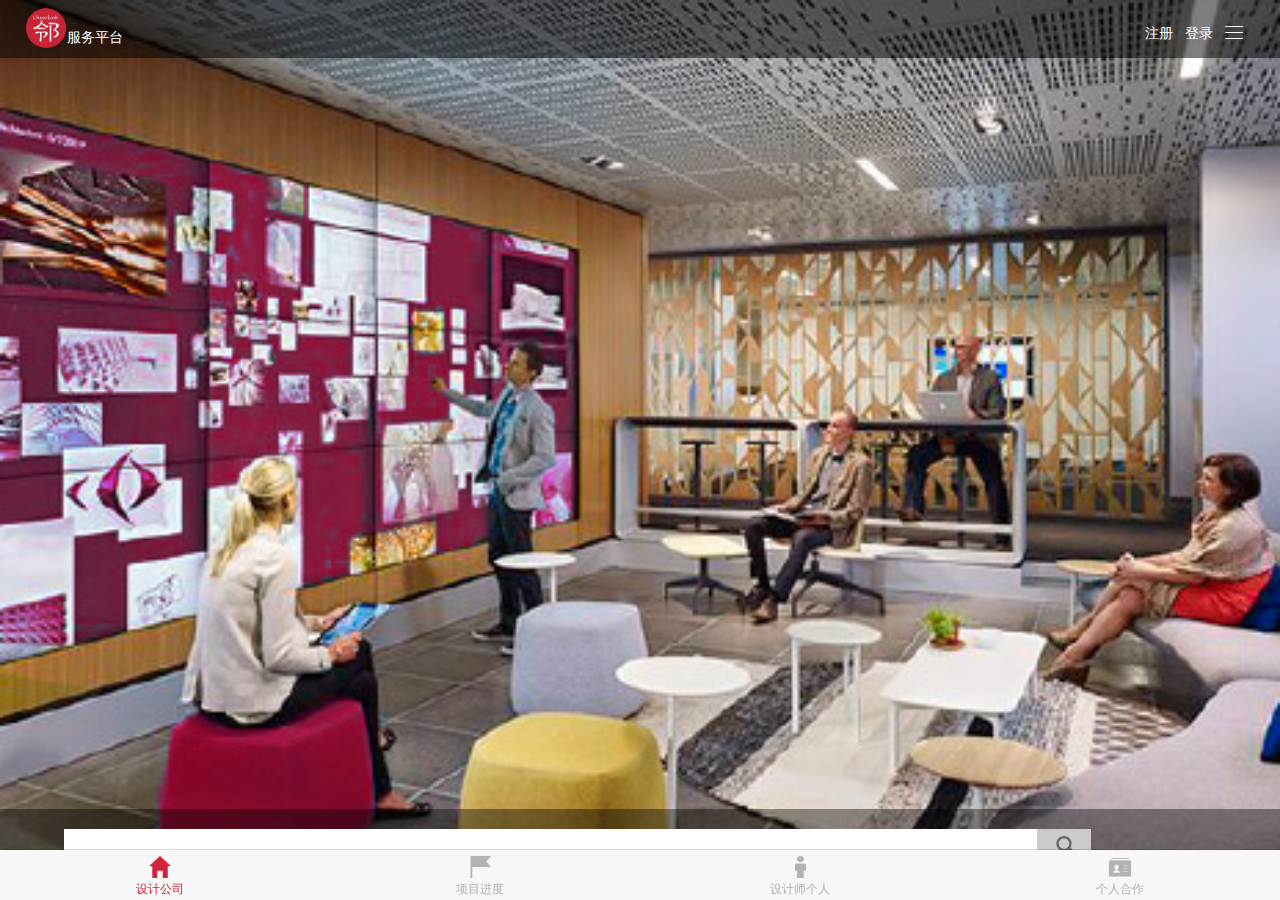
<file: index.html>
<!DOCTYPE html>
<html>
<head>
    <meta charset="utf-8">
    <meta name="viewport" content="width=device-width,minimum-scale=1.0,maximum-scale=1.0,user-scalable=no">
    <meta name="HandheldFriendly" content="true">
    <!-- 微软的老式浏览器 -->
    <meta name="MobileOptimized" content="320">
    <!-- UC强制竖屏 -->
    <meta name="screen-orientation" content="portrait">
    <!-- QQ强制竖屏 -->
    <meta name="x5-orientation" content="portrait">
    <!-- UC强制全屏 -->
    <meta name="full-screen" content="yes">
    <!-- QQ强制全屏 -->
    <meta name="x5-fullscreen" content="true">
    <!-- UC应用模式 -->
    <meta name="browsermode" content="application">
    <!-- QQ应用模式 -->
    <meta name="x5-page-mode" content="app">
    <title>Cheer-link创邻服务平台</title>
    <link href="css/mui.min.css?v=0329" rel="stylesheet"/>
	<link href="css/style.css?v=0329" rel="stylesheet"/>
</head>
<body>
<!--侧滑菜单容器-->
<div class="mui-off-canvas-backdrop"></div>
<nav class="mui-bar mui-bar-tab footnav">
	<a class="mui-tab-item mui-active" href="index.html" id="designCom">
		<span class="tab_pic tab_pic1"></span>
		<span class="mui-tab-label tabs">设计公司</span>
	</a>
	<a class="mui-tab-item" href="product.html"  id="product">
		<span class="tab_pic2 tab_pic"></span>
		<span class="mui-tab-label tabs">项目进度</span>
	</a>
	<a class="mui-tab-item" href="design.html"  id="designPer">
		<span class="tab_pic3 tab_pic"></span>
		<span class="mui-tab-label tabs">设计师个人</span>
	</a>
	<a class="mui-tab-item" href="person.html"  id="person">
		<span class="tab_pic4 tab_pic"></span>
		<span class="mui-tab-label tabs">个人合作</span>
	</a>
</nav>	
<div class="mask_logo">
		<div class="float_left">
			<img src="images/logo.png" width='40px' height='40px'/>
			<span>服务平台</span>
		</div>
		<div class="float_right">
			<a href="examine.html">注册</a>
			<a href="login.html">登录</a>
			<a id="offCanvasBtn" href="#offCanvasSide" class="mui-icon mui-action-menu mui-icon-bars"></a>
		</div>
</div>
		<div id="offCanvasWrapper" class="mui-off-canvas-wrap">
			<!--菜单部分-->
			
			<aside id="offCanvasSide" class="mui-off-canvas-right">
				<div id="offCanvasSideScroll" class="mui-scroll-wrapper">
					<div class="mui-scroll">
						<div class="inBanner">
							<div class="in_tx"><img src="images/in_tx.jpg"></div>
						</div>
						<p class="zhangh">我的账号</p>
						<ul class="mui-table-view sidebar">
							<li class="mui-table-view-cell mui-collapse sbar">
								<a class="mui-navigate-right" href="#">已合作</a>
								<div class="mui-collapse-content SubNav">
									<div class="subNav current"><a href="projectprocess.html">项目进度</a></div>
									<div class="subNav"><a href="team.html">自由设计师/团队</a></div>
								</div>
							</li>
							<li class="mui-table-view-cell mui-collapse sbar">
								<a class="mui-navigate-right" href="#">历史合作</a>
								<div class="mui-collapse-content SubNav">
									<div class="subNav current"><a href="projectprocess.html">项目进度</a></div>
									<div class="subNav"><a href="team.html">自由设计师/团队</a></div>
								</div>
							</li>
							<li class="mui-table-view-cell mui-collapse sbar">
								<a href="#">个人资料修改</a>	
							</li>
							<li class="mui-table-view-cell mui-collapse sbar">
								<a href="javascript:void(0);" id="issueB">需求发布</a>
							</li>
							<li class="mui-table-view-cell mui-collapse sbar">
								<a href="javascript:void(0);" id="collectB">收藏</a>	
							</li>
							<li class="mui-table-view-cell mui-collapse lastList sbar">
								<a href="javascript:void(0);" id="enterpriseB">企业帮</a>
							</li>
						</ul>	
						<p class="sign_out"><input type='button' value="退出登录"/></p>
					</div>
					
		</aside>
		
	<div class="mui-inner-wrap">
	
	<div class="wrap">
		<div class="wrap_top">
			<div class="banner">
				<img src="images/banner.jpg"/>
				<div class="search">
				<input type="text"/>
				<button></button>
				</div>
			</div>
		</div>
	</div>
	<div class="mui-content">
		<div class="content">
			<div class="pic_tool">
				<a href="">综合排序</a><a href="">所 在 地</a><a href="">工　　种</a><a href="">筛　　选</a>
			</div>
			<ul class="mui-table-view mui-table-view-chevron">
                <a href="detail.html">
				<li><div class="pic"><div class="pic_text"><img src="images/image_01.png" ><div class="txt"><p>ID:1231452</p><p>外资 | 上海</p><p>酒店专长</p></div></div><div class="pic_text"><img src="images/image_01.png" ><div class="txt"><p>ID:1231452</p><p>外资 | 上海</p><p>酒店专长</p></div></div></div></li>
                </a>
                <a href="detail.html">
				<li><div class="pic"><div class="pic_text"><img src="images/image_01.png" ><div class="txt"><p>ID:1231452</p><p>外资 | 上海</p><p>酒店专长</p></div></div><div class="pic_text"><img src="images/image_01.png" ><div class="txt"><p>ID:1231452</p><p>外资 | 上海</p><p>酒店专长</p></div></div></div></li>
                </a>
			</ul>
			<div class="sub_banner"><img src="images/new_banner.jpg"/></div>
			<ul class="mui-table-view mui-table-view-chevron">
                <a href="detail.html">
				<li><div class="pic"><div class="pic_text"><img src="images/image_01.png" ><div class="txt"><p>ID:1231452</p><p>外资 | 上海</p><p>酒店专长</p></div></div><div class="pic_text"><img src="images/image_01.png" ><div class="txt"><p>ID:1231452</p><p>外资 | 上海</p><p>酒店专长</p></div></div></div></li>
                </a>
                <a href="detail.html">
				<li><div class="pic"><div class="pic_text"><img src="images/image_01.png" ><div class="txt"><p>ID:1231452</p><p>外资 | 上海</p><p>酒店专长</p></div></div><div class="pic_text"><img src="images/image_01.png" ><div class="txt"><p>ID:1231452</p><p>外资 | 上海</p><p>酒店专长</p></div></div></div></li>
                </a>
			</ul>
			<h1>Cheer-Link</h1>
			<h2>上海创邻科技有限公司</h2>
			<p></p>
			<div class="content_tool"><a href="">首页</a><a href="">成为会员</a><a href="">关于我们</a><a href="">帮助</a></div>
			<div class="tool_phone">021-35013939</div>
			<div class="tool_workday">工作日 10:00-18:00</div>
			<div class="tool_btn">在线客服</div>
			<div class="tool_address">
				<p>上海创邻科技有限公司</p>
				<p>地址：上海市杨浦区赤峰路2号2号楼4楼</p>
				<p>电话 021-35013939</p>
			</div>
		</div>
</div>
</body>
</html>
<script src="js/scripts.js"></script>
<script src="js/mui.min.js"></script>
	<script>
		mui.init({
			swipeBack:true
		})
		var issue = document.getElementById('issueB');
		var collect = document.getElementById('collectB');
		var enterprise  = document.getElementById('enterpriseB');
		issue.addEventListener("touchend", function(){
			document.location.href='issue.html';
		});
		issue.addEventListener("click", function(){
			document.location.href='issue.html';
		});
		collect.addEventListener("touchend", function(){
			document.location.href='team.html';
		});
		collect.addEventListener("click", function(){
			document.location.href='team.html';
		});
		enterprise.addEventListener("touchend", function(){
			document.location.href='issue.html';
		});
		enterprise.addEventListener("click", function(){
			document.location.href='issue.html';
		});
		var offCanvasWrapper = mui('#offCanvasWrapper');
			 //主界面容器
			var offCanvasInner = offCanvasWrapper[0].querySelector('.mui-inner-wrap');
			 //菜单容器
			var offCanvasSide = document.getElementById("offCanvasSide");
			 //Android暂不支持整体移动动画
//			if (!mui.os.android) {
//				document.getElementById("move-togger").classList.remove('mui-hidden');
//				var spans = document.querySelectorAll('.android-only');
//				for (var i = 0, len = spans.length; i < len; i++) {
//					spans[i].style.display = "none";
//				}
//			}
			 //移动效果是否为整体移动
			var moveTogether = false;
			 //侧滑容器的class列表，增加.mui-slide-in即可实现菜单移动、主界面不动的效果；
			
			var classList = offCanvasWrapper[0].classList;
					offCanvasSide.classList.remove('mui-transitioning');
					offCanvasSide.setAttribute('style', '');
					classList.remove('mui-slide-in');
					classList.remove('mui-scalable');
					classList.add('mui-slide-in');
			 //主界面和侧滑菜单界面均支持区域滚动；
			mui('#offCanvasSideScroll').scroll();
			mui('#offCanvasContentScroll').scroll();
			 //实现ios平台的侧滑关闭页面；
			if (mui.os.plus && mui.os.ios) {
				offCanvasWrapper[0].addEventListener('shown', function(e) {//菜单显示完成事件
					plus.webview.currentWebview().setStyle({
						'popGesture': 'none'
					});
				});
				offCanvasWrapper[0].addEventListener('hidden', function(e) { //菜单关闭完成事件
					canvas_backdrop.setAttribute('style', 'display:none');
					plus.webview.currentWebview().setStyle({
						'popGesture': 'close'
					});
				});
			}
	</script>
</file>
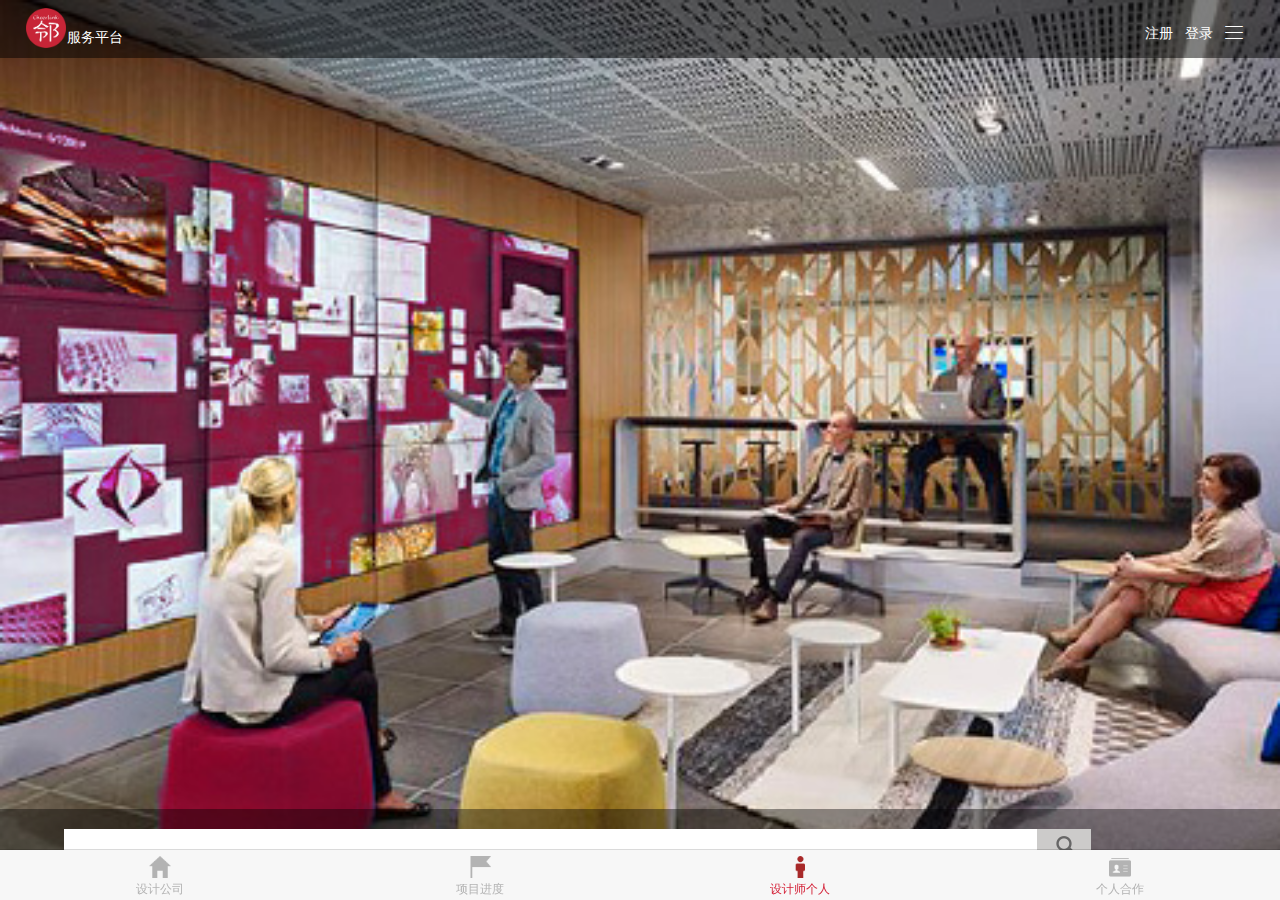
<file: design.html>
<!DOCTYPE html>
<html>
<head>
    <meta charset="utf-8">
    <meta name="viewport" content="width=device-width,initial-scale=1,minimum-scale=1,maximum-scale=1,user-scalable=no" />
    <title>Cheer-link创邻服务平台</title>
    <link href="css/mui.min.css?v=0329" rel="stylesheet"/>
	<link href="css/style.css?v=0329" rel="stylesheet"/>
</head>
<body>
<div class="mask_logo">
	<div class="float_left">
		<img src="images/logo.png" width='40px' height='40px'/>
		<span>服务平台</span>
	</div>
	<div class="float_right">
		<a href="examine.html">注册</a>
		<a href="login.html">登录</a>
		<a id="offCanvasBtn" href="#offCanvasSide" class="mui-icon mui-action-menu mui-icon-bars"></a>
	</div>
</div>
<nav class="mui-bar mui-bar-tab footnav">
	<a class="mui-tab-item" href="index.html" id="designCom">
		<span class="tab_pic tab_pic1"></span>
		<span class="mui-tab-label tabs">设计公司</span>
	</a>
	<a class="mui-tab-item" href="product.html"  id="product">
		<span class="tab_pic2 tab_pic"></span>
		<span class="mui-tab-label tabs">项目进度</span>
	</a>
	<a class="mui-tab-item  mui-active" href="design.html"  id="designPer">
		<span class="tab_pic3 tab_pic"></span>
		<span class="mui-tab-label tabs">设计师个人</span>
	</a>
	<a class="mui-tab-item" href="person.html"  id="person">
		<span class="tab_pic4 tab_pic"></span>
		<span class="mui-tab-label tabs">个人合作</span>
	</a>
</nav>
<!--侧滑菜单容器-->
		<div id="offCanvasWrapper" class="mui-off-canvas-wrap">
			<!--菜单部分-->
			<aside id="offCanvasSide" class="mui-off-canvas-right">
				<div id="offCanvasSideScroll" class="mui-scroll-wrapper">
					<div class="mui-scroll">
						<div class="inBanner">
							<div class="in_tx"><img src="images/in_tx.jpg"></div>
						</div>
						<p class="zhangh">我的账号</p>
						<ul class="mui-table-view sidebar">
							<li class="mui-table-view-cell mui-collapse sbar">
								<a class="mui-navigate-right" href="#">已合作</a>
								<div class="mui-collapse-content SubNav">
									<div class="subNav current"><a href="projectprocess.html">项目进度</a></div>
									<div class="subNav"><a href="team.html">自由设计师/团队</a></div>
								</div>
							</li>
							<li class="mui-table-view-cell mui-collapse sbar">
								<a class="mui-navigate-right" href="#">历史合作</a>
								<div class="mui-collapse-content SubNav">
									<div class="subNav current"><a href="projectprocess.html">项目进度</a></div>
									<div class="subNav"><a href="team.html">自由设计师/团队</a></div>
								</div>
							</li>
							<li class="mui-table-view-cell mui-collapse sbar">
								<a href="#">个人资料修改</a>	
							</li>
							<li class="mui-table-view-cell mui-collapse sbar">
								<a href="javascript:void(0);" id="issueB">需求发布</a>
							</li>
							<li class="mui-table-view-cell mui-collapse sbar">
								<a href="javascript:void(0);" id="collectB">收藏</a>	
							</li>
							<li class="mui-table-view-cell mui-collapse lastList sbar">
								<a href="javascript:void(0);" id="enterpriseB">企业帮</a>
							</li>
						</ul>	
						<p class="sign_out"><input type='button' value="退出登录"/></p>
					</div>
		</aside>
		
	<div class="mui-inner-wrap">
	
	<div class="wrap">
		<div class="wrap_top">
			<div class="banner">
				<img src="images/banner.jpg"/>
				<div class="search">
				<input type="text"/>
				<button></button>
				</div>
			</div>
		</div>
	</div>
	
	<div class="mui-content">
		<div class="content">
			<div class="pic_tool">
				<a href="">所 在 地</a><a href="">工　　种</a><a href="">设计领域</a><a href="">筛　　选</a>
			</div>
			<ul class="mui-table-view mui-table-view-chevron">
                <a href="degdetail.html">
				<li><div class="pic"><div class="pic_text"><img src="images/pic1.jpg" ><div class="txt"><p>ID:1231452</p><p>方案设计师</p><p>酒店专长</p></div></div><div class="pic_text"><img src="images/pic2.jpg" ><div class="txt"><p>ID:1231452</p><p>方案设计师</p><p>酒店专长</p></div></div></div></li>
                </a>
                <a href="degdetail.html">
				<li><div class="pic"><div class="pic_text"><img src="images/pic1.jpg" ><div class="txt"><p>ID:1231452</p><p>方案设计师</p><p>酒店专长</p></div></div><div class="pic_text"><img src="images/pic2.jpg" ><div class="txt"><p>ID:1231452</p><p>方案设计师</p><p>酒店专长</p></div></div></div></li>
                </a>
			</ul>
			<div class="sub_banner"><img src="images/new_banner.jpg"/></div>
			<ul class="mui-table-view mui-table-view-chevron">
                <a href="detail.html">
				<li><div class="pic"><div class="pic_text"><img src="images/pic1.jpg" ><div class="txt"><p>ID:1231452</p><p>方案设计师</p><p>酒店专长</p></div></div><div class="pic_text"><img src="images/pic2.jpg" ><div class="txt"><p>ID:1231452</p><p>方案设计师</p><p>酒店专长</p></div></div></div></li>
                </a>
                <a href="detail.html">
				<li><div class="pic"><div class="pic_text"><img src="images/pic1.jpg" ><div class="txt"><p>ID:1231452</p><p>方案设计师</p><p>酒店专长</p></div></div><div class="pic_text"><img src="images/pic2.jpg" ><div class="txt"><p>ID:1231452</p><p>方案设计师</p><p>酒店专长</p></div></div></div></li>
                </a>
			</ul>
			<h1>Cheer-Link</h1>
			<h2>上海创邻科技有限公司</h2>
			<p></p>
			<div class="content_tool"><a href="">首页</a><a href="">成为会员</a><a href="">关于我们</a><a href="">帮助</a></div>
			<div class="tool_phone">021-35013939</div>
			<div class="tool_workday">工作日 10:00-18:00</div>
			<div class="tool_btn">在线客服</div>
			<div class="tool_address">
				<p>上海创邻科技有限公司</p>
				<p>地址：上海市杨浦区赤峰路2号2号楼4楼</p>
				<p>电话 021-35013939</p>
			</div>
		</div>
</div>
		<div class="pic_tool">
			<a href="">综合排序</a><a href="">所在地</a><a href="">工种</a><a href="">筛选</a>
		</div>
		<ul class="mui-table-view mui-table-view-chevron">
			<li><div class="pic"><div class="pic_text"><img src="images/image_01.png" ><div class="txt"><p>ID:1231452</p><p>外资 | 上海</p><p>酒店专长</p></div></div><div class="pic_text"><img src="images/image_01.png" ><div class="txt"><p>ID:1231452</p><p>外资 | 上海</p><p>酒店专长</p></div></div></div></li>
			<li><div class="pic"><div class="pic_text"><img src="images/image_01.png" ><div class="txt"><p>ID:1231452</p><p>外资 | 上海</p><p>酒店专长</p></div></div><div class="pic_text"><img src="images/image_01.png" ><div class="txt"><p>ID:1231452</p><p>外资 | 上海</p><p>酒店专长</p></div></div></div></li>
		</ul>
		<div class="sub_banner"><img src="images/new_banner.jpg"/></div>
		<ul class="mui-table-view mui-table-view-chevron">
			<li><div class="pic"><div class="pic_text"><img src="images/image_01.png" ><div class="txt"><p>ID:1231452</p><p>外资 | 上海</p><p>酒店专长</p></div></div><div class="pic_text"><img src="images/image_01.png" ><div class="txt"><p>ID:1231452</p><p>外资 | 上海</p><p>酒店专长</p></div></div></div></li>
			<li><div class="pic"><div class="pic_text"><img src="images/image_01.png" ><div class="txt"><p>ID:1231452</p><p>外资 | 上海</p><p>酒店专长</p></div></div><div class="pic_text"><img src="images/image_01.png" ><div class="txt"><p>ID:1231452</p><p>外资 | 上海</p><p>酒店专长</p></div></div></div></li>
		</ul>
		<div class="mui-off-canvas-backdrop"></div>
	</div>
</div>
</body>
</html>
<script src="js/scripts.js"></script>
<script src="js/mui.min.js"></script>
	<script>
		mui.init({
			swipeBack:true
		})
		var issue = document.getElementById('issueB');
		var collect = document.getElementById('collectB');
		var enterprise  = document.getElementById('enterpriseB');
		issue.addEventListener("touchend", function(){
			document.location.href='issue.html';
		});
		issue.addEventListener("click", function(){
			document.location.href='issue.html';
		});
		collect.addEventListener("touchend", function(){
			document.location.href='team.html';
		});
		collect.addEventListener("click", function(){
			document.location.href='team.html';
		});
		enterprise.addEventListener("touchend", function(){
			document.location.href='issue.html';
		});
		enterprise.addEventListener("click", function(){
			document.location.href='issue.html';
		});
		var offCanvasWrapper = mui('#offCanvasWrapper');
			 //主界面容器
			var offCanvasInner = offCanvasWrapper[0].querySelector('.mui-inner-wrap');
			 //菜单容器
			var offCanvasSide = document.getElementById("offCanvasSide");
			 //Android暂不支持整体移动动画
			/*if (!mui.os.android) {
				document.getElementById("move-togger").classList.remove('mui-hidden');
				var spans = document.querySelectorAll('.android-only');
				for (var i = 0, len = spans.length; i < len; i++) {
					spans[i].style.display = "none";
				}
			}*/
			 //移动效果是否为整体移动
			var moveTogether = false;
			 //侧滑容器的class列表，增加.mui-slide-in即可实现菜单移动、主界面不动的效果；
			var classList = offCanvasWrapper[0].classList;
					offCanvasSide.classList.remove('mui-transitioning');
					offCanvasSide.setAttribute('style', '');
					classList.remove('mui-slide-in');
					classList.remove('mui-scalable');
					classList.add('mui-slide-in');
			 //主界面和侧滑菜单界面均支持区域滚动；
			mui('#offCanvasSideScroll').scroll();
			mui('#offCanvasContentScroll').scroll();
			 //实现ios平台的侧滑关闭页面；
			if (mui.os.plus && mui.os.ios) {
				offCanvasWrapper[0].addEventListener('shown', function(e) { //菜单显示完成事件
					plus.webview.currentWebview().setStyle({
						'popGesture': 'none'
					});
				});
				offCanvasWrapper[0].addEventListener('hidden', function(e) { //菜单关闭完成事件
					plus.webview.currentWebview().setStyle({
						'popGesture': 'close'
					});
				});
			}
	</script>
</file>
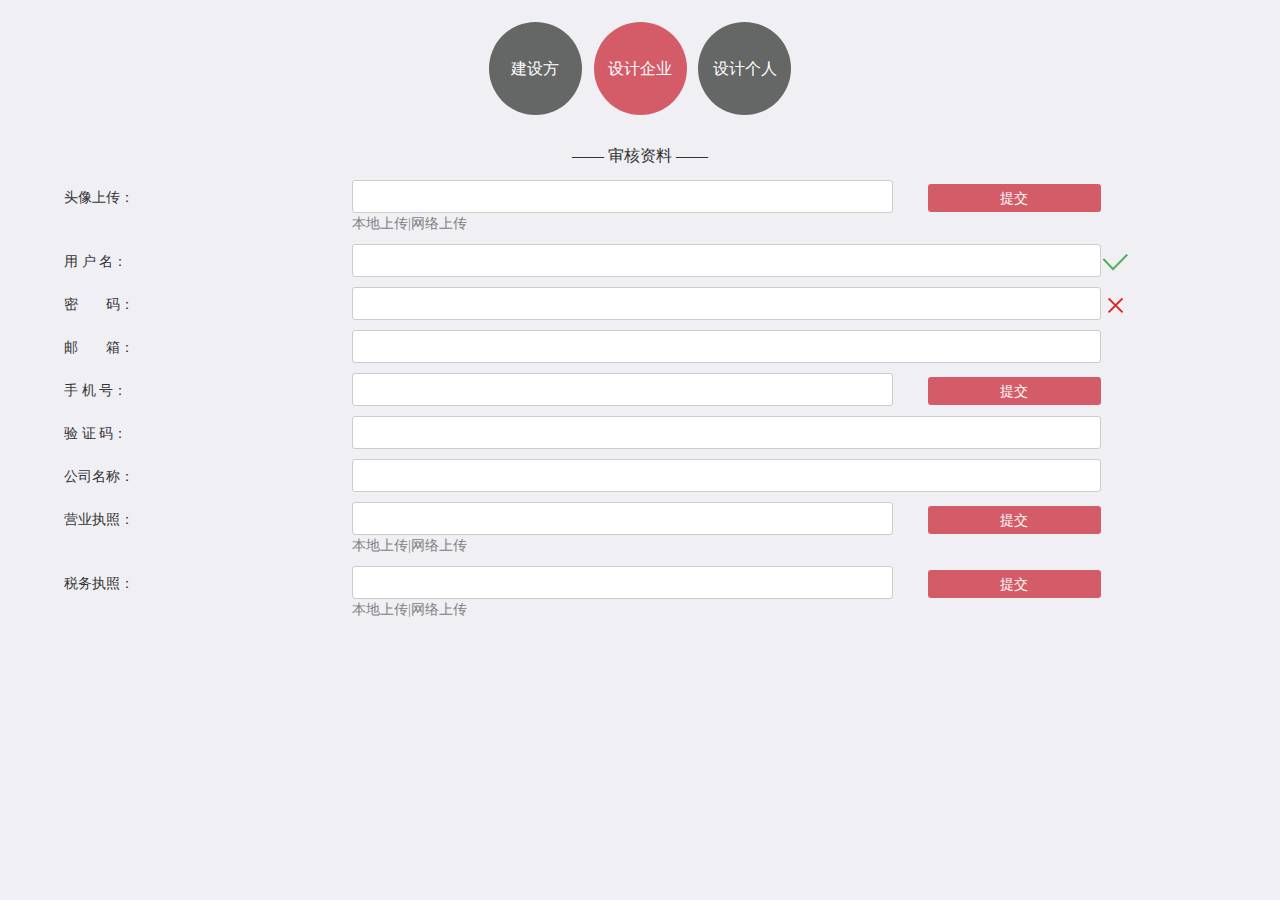
<file: examine.html>
<!DOCTYPE html>
<html>
	<head>
	    <meta charset="utf-8">
		<meta name="viewport" content="width=device-width,initial-scale=1,minimum-scale=1,maximum-scale=1,user-scalable=no" />
	    <title>Cheer-link创邻服务平台</title>
	    <link href="css/mui.min.css" rel="stylesheet"/>
	    <link rel="stylesheet" href="css/style.css"/>
	</head>
	<body>
		<div class="examine_tabs">
			<div class="examine_tab">建设方</div>
			<div class="examine_tab active">设计企业</div>
			<div class="examine_tab">设计个人</div>
		</div>
		<p class="examine_cont">—— 审核资料 ——</p>
		<div class="examine_from">
			<p><span>头像上传：</span><input type="text" class="pic_up"><input type="button" class="examine_btn"value="提交"/><a href="" class="bdUP">本地上传</a>|<a href="">网络上传</a></p>
			<p><span>用 户 名：</span><input type="text" class="pic_up all_news"><i class="iconBtn iconRight"></i></p>
			<p><span>密　　码：</span><input type="password" class="pic_up all_news"><i class="iconBtn iconError"></i></p>
			<p><span>邮　　箱：</span><input type="text" class="pic_up all_news"></p>
			<p><span>手 机 号：</span><input type="text" class="pic_up"><input type="button" class="examine_btn"value="提交"/></p>
			<p><span>验 证 码：</span><input type="password" class="pic_up all_news"></p>
			<p><span>公司名称：</span><input type="text" class="pic_up all_news"></p>
			<p><span>营业执照：</span><input type="text" class="pic_up"><input type="button" class="examine_btn"value="提交"/><a href="" class="bdUP">本地上传</a>|<a href="">网络上传</a></p>
			<p><span>税务执照：</span><input type="text" class="pic_up"><input type="button" class="examine_btn"value="提交"/><a href="" class="bdUP">本地上传</a>|<a href="">网络上传</a></p>
		</div>
    </body>
</html>
</file>
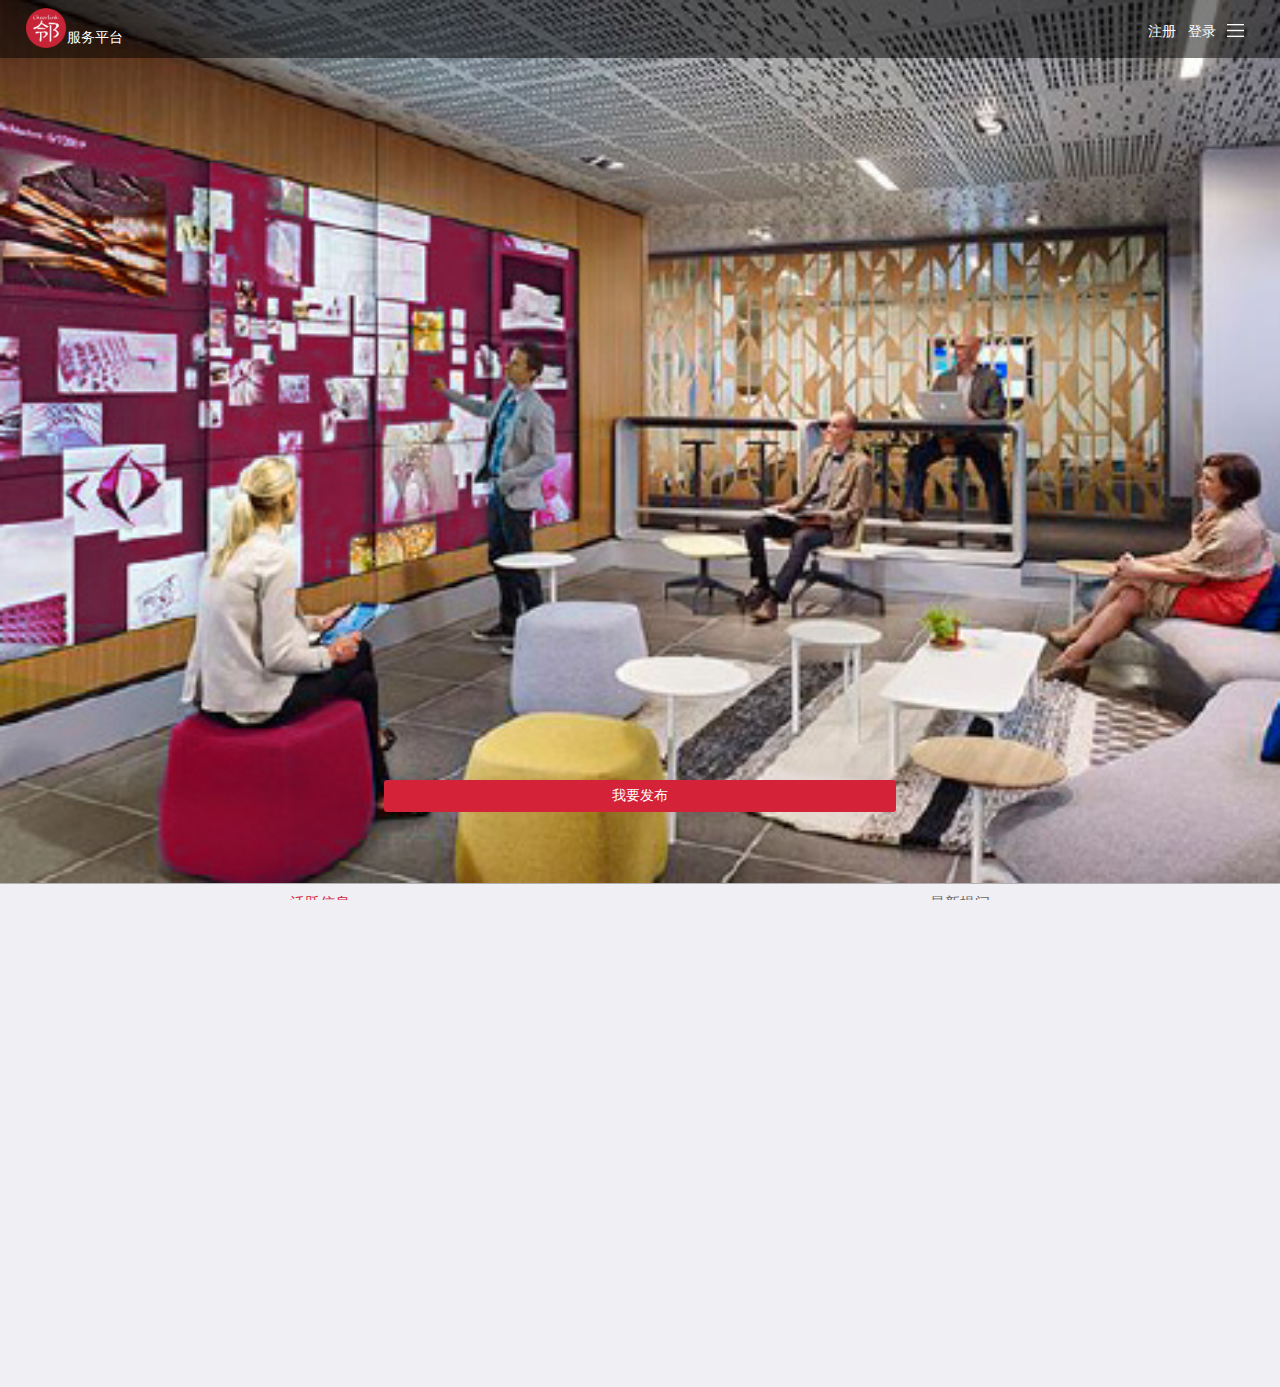
<file: issue.html>
<!DOCTYPE html>
<html>
<head>
    <meta charset="utf-8">
    <meta name="viewport" content="width=device-width,initial-scale=1,minimum-scale=1,maximum-scale=1,user-scalable=no" />
    <meta name="HandheldFriendly" content="true">
    <!-- 微软的老式浏览器 -->
    <meta name="MobileOptimized" content="320">
    <!-- UC强制竖屏 -->
    <meta name="screen-orientation" content="portrait">
    <!-- QQ强制竖屏 -->
    <meta name="x5-orientation" content="portrait">
    <!-- UC强制全屏 -->
    <meta name="full-screen" content="yes">
    <!-- QQ强制全屏 -->
    <meta name="x5-fullscreen" content="true">
    <!-- UC应用模式 -->
    <meta name="browsermode" content="application">
    <!-- QQ应用模式 -->
    <meta name="x5-page-mode" content="app">
    <title>Cheer-link创邻服务平台</title>
    <link href="css/mui.min.css" rel="stylesheet"/>
	<link href="css/style.css" rel="stylesheet"/>
</head>
<body>
	
	<div class="mask_logo">
		<div class="float_left">
			<img src="images/logo.png" width='40px' height='40px'/>
			<span>服务平台</span>
		</div>
		<div class="float_right">
			<a href="">注册</a>
			<a href="">登录</a>
			<a href="" class="total"><img src="images/l_icon_1.png"/></a>
		</div>
	</div>
	<div class="wrap">
		<div class="wrap_top">
			<div class="banner">
				<img src="images/banner.jpg"/>
				 <a href="items.html"><input type="button" value="我要发布" class="issueBtn"/></a>
			</div>
		</div>
	</div>
	<div class="mui-content">
			<div>
				<div id="segmentedControl" class="mui-segmented-control">
					<a class="mui-control-item mui-active" href="#item1">
					活跃信息
					</a>
					<a class="mui-control-item" href="#item2">
					最新提问
					</a>
				</div>
			</div>
			<div>
				<div id="item1" class="mui-control-content mui-active">
					<div class="mui-content">
					    <ul class="mui-table-view mui-table-view-striped mui-table-view-condensed">
                        	<a href="issueDetails.html">
					        <li class="mui-table-view-cell issueBor">
					            <div class="mui-table">
					                <div class="mui-table-cell mui-col-xs-10">
					                    <h4 class="ainfo">信息化推进办公室张彦合同付彦合同付彦合同付款信息化</h4>
					                    <p class="informationA"><span class="mui-pull-left"><img src="images/time.png"/>22分钟前</span><span class="mui-pull-right"><img src="images/eye.png"/>100</span><span class="mui-pull-right"><img src="images/tolk.png"/>88</span></p>
					                </div>					 
					            </div>
					        </li>
                            </a>
                            <a href="issueDetails.html">
					        <li class="mui-table-view-cell issueBor">
					            <div class="mui-table">
					                <div class="mui-table-cell mui-col-xs-10">
					                    <h4 class="ainfo">信息化推进办公室张彦合同付彦合同付彦合同付款信息化</h4>
					                    <p class="informationA"><span class="mui-pull-left"><img src="images/time.png"/>22分钟前</span><span class="mui-pull-right"><img src="images/eye.png"/>100</span><span class="mui-pull-right"><img src="images/tolk.png"/>88</span></p>
					                </div>					 
					            </div>
					        </li>
                            </a>
                            <a href="issueDetails.html">
					        <li class="mui-table-view-cell issueBor">
					            <div class="mui-table">
					                <div class="mui-table-cell mui-col-xs-10">
					                    <h4 class="ainfo">信息化推进办公室张彦合同付彦合同付彦合同付款信息化</h4>
					                    <p class="informationA"><span class="mui-pull-left"><img src="images/time.png"/>22分钟前</span><span class="mui-pull-right"><img src="images/eye.png"/>100</span><span class="mui-pull-right"><img src="images/tolk.png"/>88</span></p>
					                </div>					 
					            </div>
					        </li>
                            </a>
                            <a href="issueDetails.html">
					        <li class="mui-table-view-cell issueBor">
					            <div class="mui-table">
					                <div class="mui-table-cell mui-col-xs-10">
					                    <h4 class="ainfo">信息化推进办公室张彦合同付彦合同付彦合同付款信息化</h4>
					                    <p class="informationA"><span class="mui-pull-left"><img src="images/time.png"/>22分钟前</span><span class="mui-pull-right"><img src="images/eye.png"/>100</span><span class="mui-pull-right"><img src="images/tolk.png"/>88</span></p>
					                </div>					 
					            </div>
					        </li>
                            </a>
                            <a href="issueDetails.html">
					        <li class="mui-table-view-cell issueBor">
					            <div class="mui-table">
					                <div class="mui-table-cell mui-col-xs-10">
					                    <h4 class="ainfo">信息化推进办公室张彦合同付彦合同付彦合同付款信息化</h4>
					                    <p class="informationA"><span class="mui-pull-left"><img src="images/time.png"/>22分钟前</span><span class="mui-pull-right"><img src="images/eye.png"/>100</span><span class="mui-pull-right"><img src="images/tolk.png"/>88</span></p>
					                </div>					 
					            </div>
					        </li>
                            </a>
                            <a href="issueDetails.html">
					        <li class="mui-table-view-cell issueBor">
					            <div class="mui-table">
					                <div class="mui-table-cell mui-col-xs-10">
					                    <h4 class="ainfo">信息化推进办公室张彦合同付彦合同付彦合同付款信息化</h4>
					                    <p class="informationA"><span class="mui-pull-left"><img src="images/time.png"/>22分钟前</span><span class="mui-pull-right"><img src="images/eye.png"/>100</span><span class="mui-pull-right"><img src="images/tolk.png"/>88</span></p>
					                </div>					 
					            </div>
					        </li>
                            </a>
					    </ul>
					</div>
				</div>
				<div id="item2" class="mui-control-content">
					
				</div>
			</div>
	</div>
</body>
</html>
<script src="js/mui.min.js"></script>
<script type="text/javascript" charset="utf-8">
	mui.init({
		swipeBack:true //启用右滑关闭功能
	});
	var slider = mui("#slider");
	slider.slider({
		interval: 0
	});
</script>
</file>
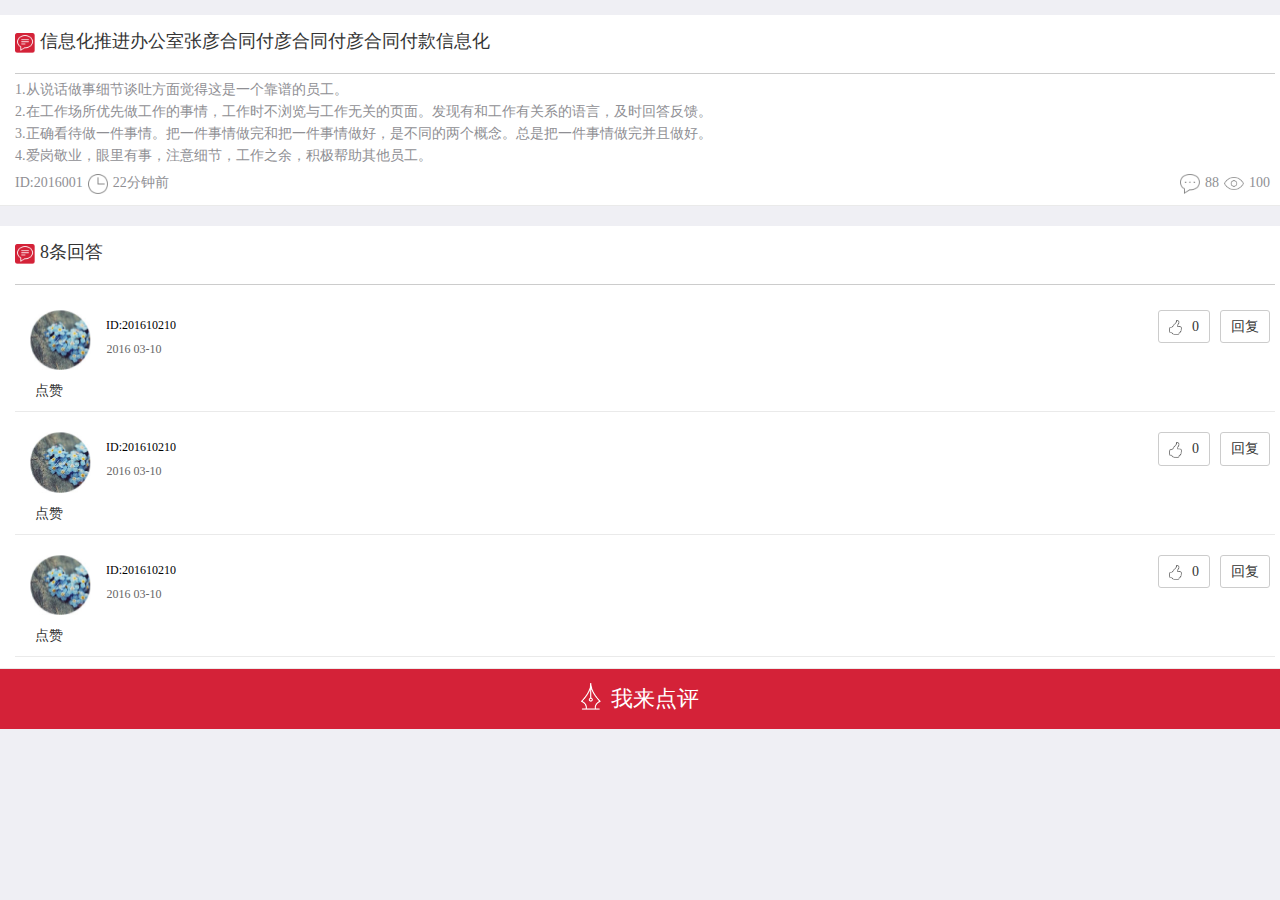
<file: issueDetails.html>
<!DOCTYPE html>
<html>
<head>
    <meta charset="utf-8">
    <meta name="viewport" content="width=device-width,initial-scale=1,minimum-scale=1,maximum-scale=1,user-scalable=no" />
    <title>Cheer-link创邻服务平台</title>
    <link href="css/mui.min.css" rel="stylesheet"/>
	<link href="css/style.css" rel="stylesheet"/>
</head>
<body>
	<div id="item1" class="mui-control-content mui-active">
		<div class="mui-content">
		    <ul class="issueAll mui-table-view mui-table-view-striped mui-table-view-condensed">
		        <li class="mui-table-view-cell issueBor issueCon">
		            <div class="mui-table">
		                <div class="mui-table-cell mui-col-xs-10">
		                    <h4 class="ainfo adetail"><img src="images/rtolk.png"/>信息化推进办公室张彦合同付彦合同付彦合同付款信息化</h4>
		                    <h5 class="infoContent">1.从说话做事细节谈吐方面觉得这是一个靠谱的员工。<br/>
2.在工作场所优先做工作的事情，工作时不浏览与工作无关的页面。发现有和工作有关系的语言，及时回答反馈。<br/>
3.正确看待做一件事情。把一件事情做完和把一件事情做好，是不同的两个概念。总是把一件事情做完并且做好。<br/>
4.爱岗敬业，眼里有事，注意细节，工作之余，积极帮助其他员工。</h5>
		                    <p class="informationA"><span class="mui-pull-left">ID:2016001</span><span class="mui-pull-left"><img src="images/time.png"/>22分钟前</span><span class="mui-pull-right"><img src="images/eye.png"/>100</span><span class="mui-pull-right"><img src="images/tolk.png"/>88</span></p>
		                </div>					 
		            </div>
		        </li>
		        <li class="mui-table-view-cell issueBor issueCon">
		            <div class="mui-table">
		                <div class="mui-table-cell mui-col-xs-10">
		                    <h4 class="ainfo adetail"><img src="images/rtolk.png"/>8条回答</h4>
		                   	<ul>
								<li>
									<div  class="evaluate">
										<img class="evaluate_pic" src="images/touxiang1.jpg" alt="">
									<div class="evaluate_name">ID:201610210<span class="eval_time">2016 03-10</span></div>
									<button type="button" class="mui-btn mui-pull-right ml_10">回复</button>
									<button type="button" class="mui-btn mui-pull-right"><img class="zan" src="images/zan.png"/>0</button>
									</div>
									<p class="issuesay">点赞</p>
								</li>
								<li>
									<div  class="evaluate">
										<img class="evaluate_pic" src="images/touxiang1.jpg" alt="">
									<div class="evaluate_name">ID:201610210<span class="eval_time">2016 03-10</span></div>
									<button type="button" class="mui-btn mui-pull-right ml_10">回复</button>
									<button type="button" class="mui-btn mui-pull-right"><img class="zan" src="images/zan.png"/>0</button>
									</div>
									<p class="issuesay">点赞</p>
								</li>
								<li>
									<div  class="evaluate">
										<img class="evaluate_pic" src="images/touxiang1.jpg" alt="">
									<div class="evaluate_name">ID:201610210<span class="eval_time">2016 03-10</span></div>
									<button type="button" class="mui-btn mui-pull-right ml_10">回复</button>
									<button type="button" class="mui-btn mui-pull-right"><img class="zan" src="images/zan.png"/>0</button>
									</div>
									<p class="issuesay">点赞</p>
								</li>
							</ul>
		                </div>					 
		            </div>
		            </li>
				</ul>
				<div class="evlBtn"><img src="images/evl.png"/>我来点评</div>
		</div>
	</div>
</body>
</html>
<script src="js/mui.min.js"></script>
<script type="text/javascript" charset="utf-8">
	mui.init({
		swipeBack:true //启用右滑关闭功能
	});
	var slider = mui("#slider");
	slider.slider({
		interval: 0
	});
</script>
</file>
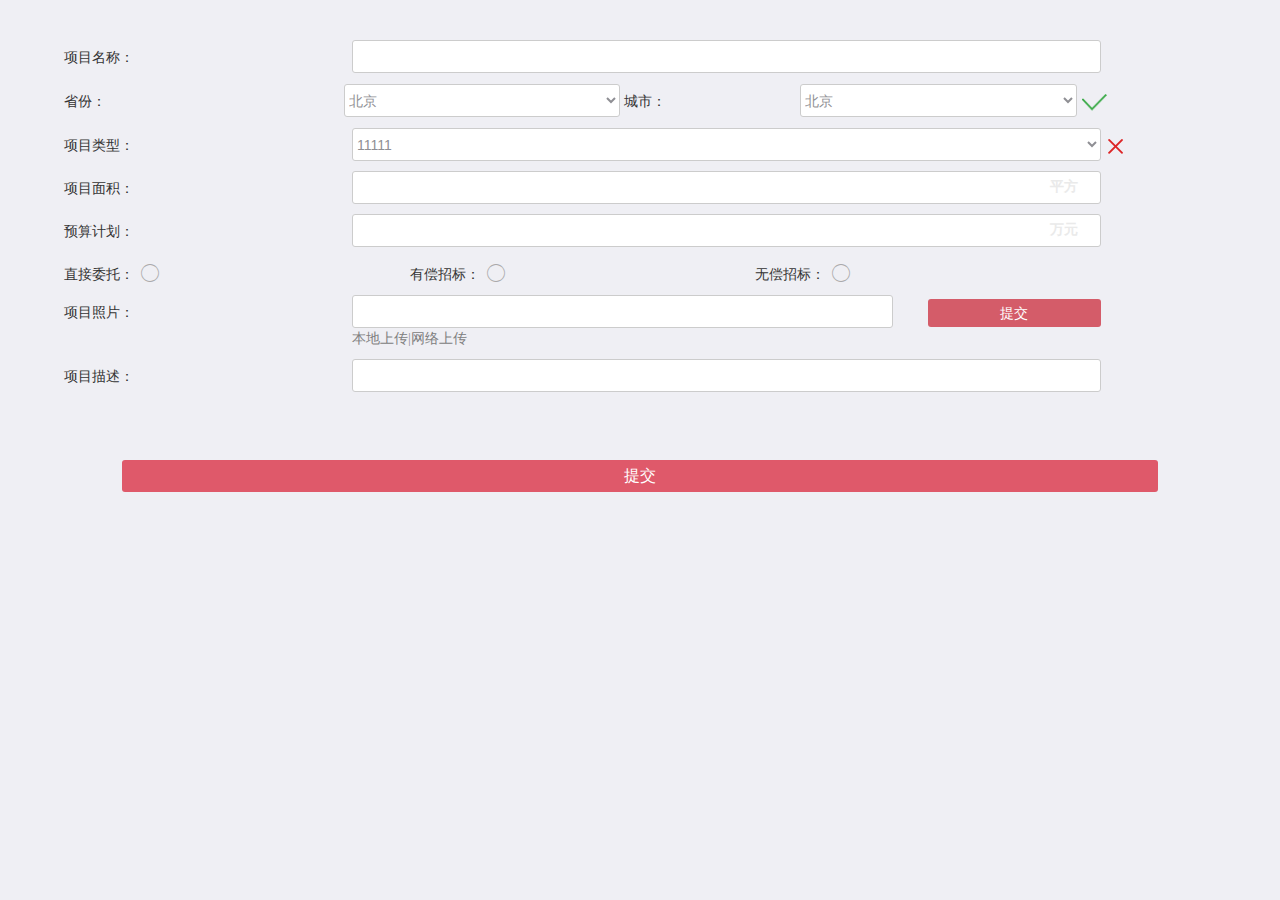
<file: items.html>
<!DOCTYPE html>
<html>
	<head>
	    <meta charset="utf-8">
		<meta name="viewport" content="width=device-width,initial-scale=1,minimum-scale=1,maximum-scale=1,user-scalable=no" />
	    <title>Cheer-link创邻服务平台</title>
	    <link href="css/mui.min.css" rel="stylesheet"/>
	    <link rel="stylesheet" href="css/style.css"/>
	</head>
	<body>
		<div class="examine_from items_form">
			<p><span>项目名称：</span><input type="text" class="pic_up all_news"></p>
			<p>
				<span class="provinceW">省份：</span>
				<select class="province">
					<option value="北京">北京</option>
					<option value="上海">上海</option>
				</select>
				<span class="cityW">城市：</span>
				<select class="city">
					<option value="北京">北京</option>
					<option value="上海">上海</option>
				</select>
				<i class="iconBtn iconRight"></i>
			</p>
			<p><span>项目类型：</span><select class="projectType"><option value="111">11111</option></select><i class="iconBtn iconError"></i></p>
			<p class="companyF"><span>项目面积：</span><input type="text" class="pic_up all_news"><b class="company">平方</b></p>
			<p class="companyF"><span>预算计划：</span><input type="text" class="pic_up all_news"><b class="company">万元</b></p>
			<p><span class="mui-radio entrustW">直接委托：<input type="radio" name="bid" /></span><span class="mui-radio entrustW">有偿招标：<input type="radio" name="bid"/></span><span class="mui-radio entrustW">无偿招标：<input type="radio" name="bid"/></span></p>
			<p><span>项目照片：</span><input type="text" class="pic_up"><input type="button" class="examine_btn"value="提交"/><a href="" class="bdUP">本地上传</a>|<a href="">网络上传</a></p>
			<p><span>项目描述：</span><input type="text" class="pic_up all_news"></p>
			<p><input class="submitPro" type="button" value="提交"/></p>		
		</div>

    </body>
</html>
</file>
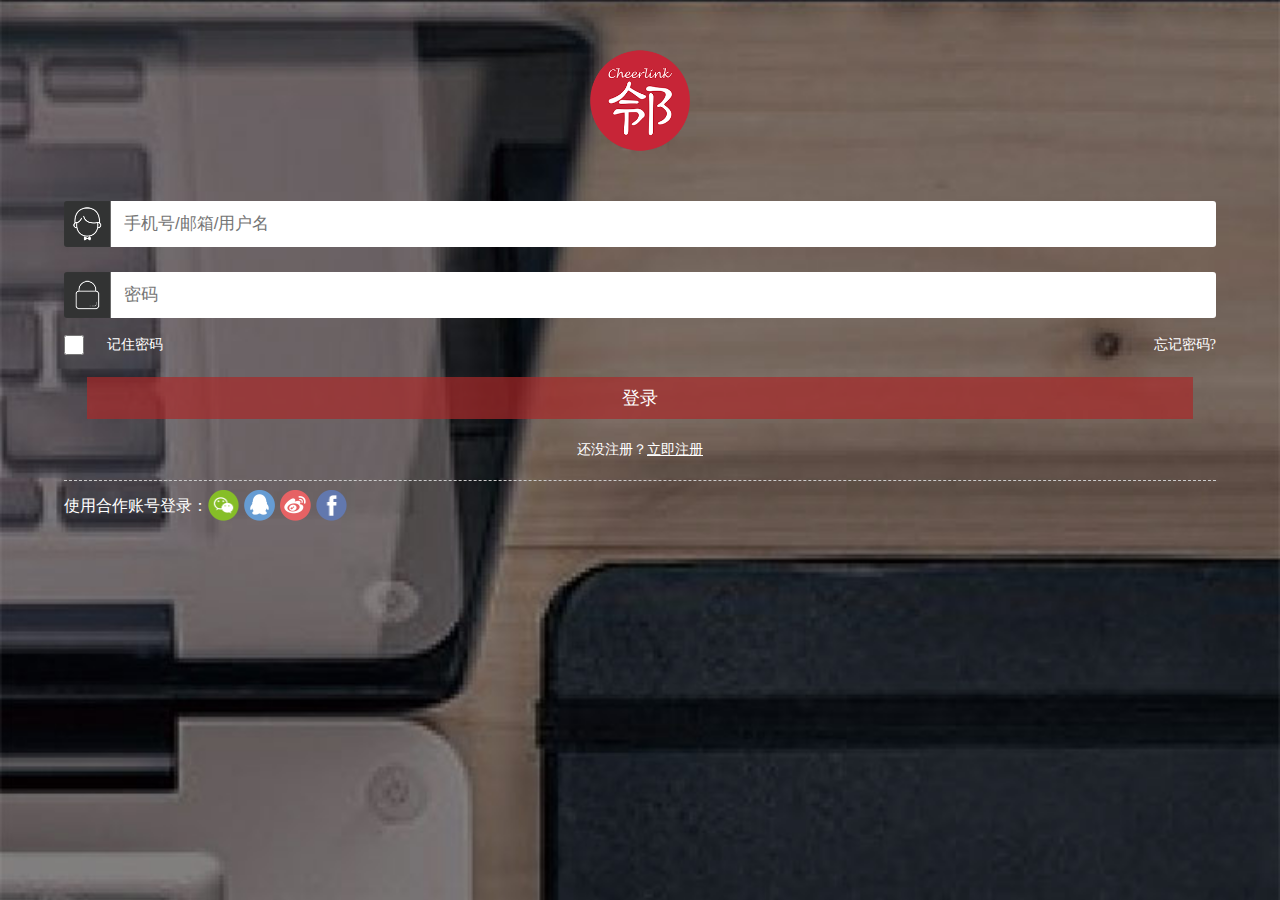
<file: login.html>
<!DOCTYPE html>
<html>
	<head>
	    <meta charset="utf-8">
		<meta name="viewport" content="width=device-width,initial-scale=1,minimum-scale=1,maximum-scale=1,user-scalable=no" />
	    <title>Cheer-link创邻服务平台</title>
	    <link href="css/mui.min.css" rel="stylesheet"/>
	    <link rel="stylesheet" href="css/style.css"/>
	</head>
	<body>
	    <div class="bg_pic">
	    	<div class="logo">
	    		<img src="images/logo.png" alt="">
	    	</div>
	    	<form action="" class="login">
	    		<input class="person" type="text" placeholder="手机号/邮箱/用户名"/>
	    		<input class="password" type="password" placeholder="密码"/>
	    		<label for=""><input class="rememberpassword" type="checkbox">记住密码</label>
	    		<a class="forgetpassword" href="">忘记密码?</a>
	    		<a class="loginBtn" href="">登录</a>
	    	</form>
	    	<p class="register">还没注册？<a href="">立即注册</a></p>
	    	<p class="thridcoop">使用合作账号登录：<a href=""><img src="images/weichat.png"></a><a href=""><img src="images/qq.png"></a><a href=""><img src="images/weibo.png"></a><a href=""><img src="images/ff.png"></a></p>
	    </div>
	</body>
</html>
</file>
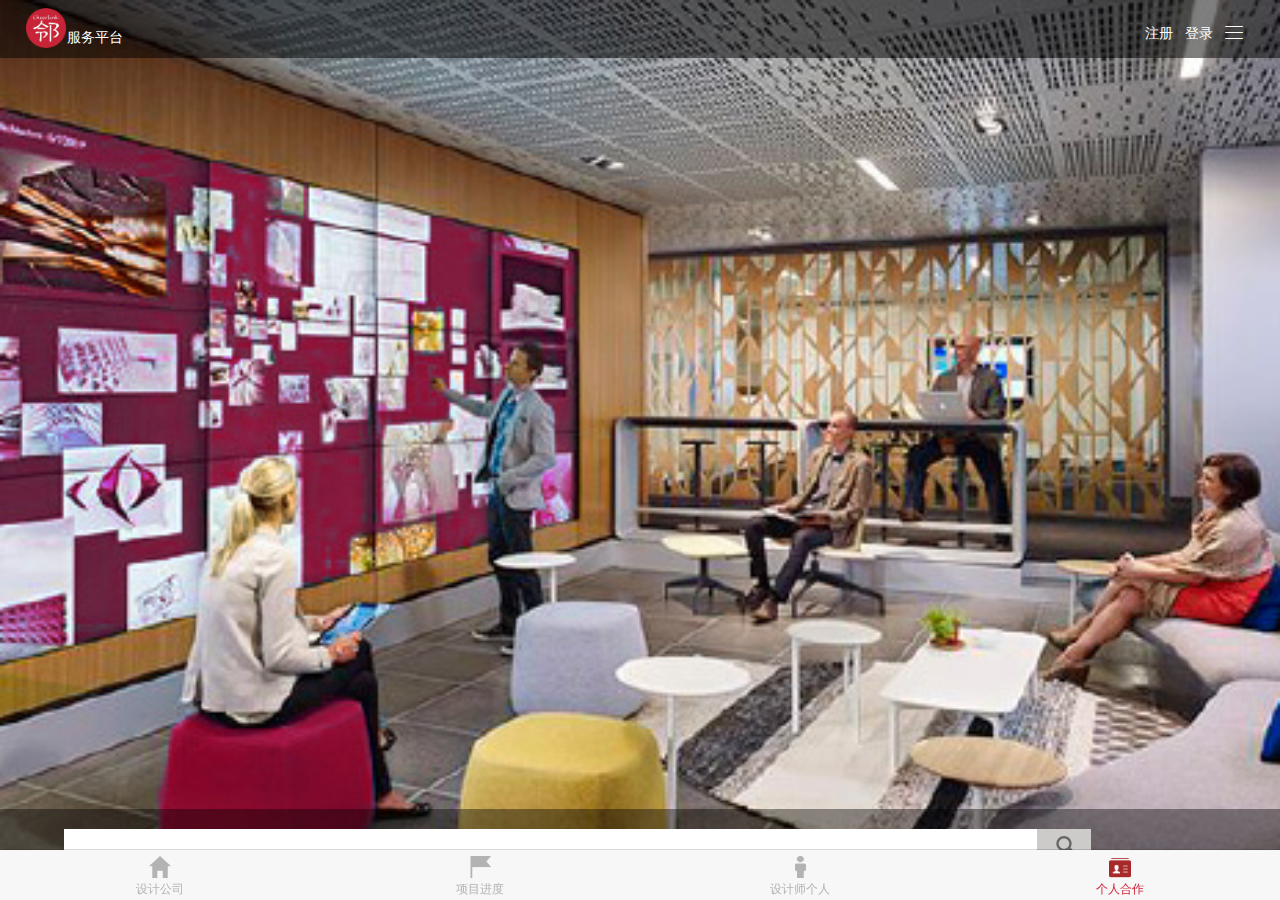
<file: person.html>
<!DOCTYPE html>
<html>
<head>
    <meta charset="utf-8">
    <meta name="viewport" content="width=device-width,initial-scale=1,minimum-scale=1,maximum-scale=1,user-scalable=no" />
    <title>Cheer-link创邻服务平台</title>
    <link href="css/mui.min.css?v=0329" rel="stylesheet"/>
	<link href="css/style.css?v=0329" rel="stylesheet"/>
</head>
<body>
<div class="mask_logo">
	<div class="float_left">
		<img src="images/logo.png" width='40px' height='40px'/>
		<span>服务平台</span>
	</div>
	<div class="float_right">
		<a href="examine.html">注册</a>
		<a href="login.html">登录</a>
		<a id="offCanvasBtn" href="#offCanvasSide" class="mui-icon mui-action-menu mui-icon-bars"></a>
	</div>
</div>
<nav class="mui-bar mui-bar-tab footnav">
	<a class="mui-tab-item" href="index.html" id="designCom">
		<span class="tab_pic tab_pic1"></span>
		<span class="mui-tab-label tabs">设计公司</span>
	</a>
	<a class="mui-tab-item" href="product.html"  id="product">
		<span class="tab_pic2 tab_pic"></span>
		<span class="mui-tab-label tabs">项目进度</span>
	</a>
	<a class="mui-tab-item" href="design.html"  id="designPer">
		<span class="tab_pic3 tab_pic"></span>
		<span class="mui-tab-label tabs">设计师个人</span>
	</a>
	<a class="mui-tab-item  mui-active" href="person.html"  id="person">
		<span class="tab_pic4 tab_pic"></span>
		<span class="mui-tab-label tabs">个人合作</span>
	</a>
</nav>
<!--侧滑菜单容器-->
		<div id="offCanvasWrapper" class="mui-off-canvas-wrap">
			<!--菜单部分-->
			<aside id="offCanvasSide" class="mui-off-canvas-right">
				<div id="offCanvasSideScroll" class="mui-scroll-wrapper">
					<div class="mui-scroll">
						<div class="inBanner">
							<div class="in_tx"><img src="images/in_tx.jpg"></div>
						</div>
						<p class="zhangh">我的账号</p>
						<ul class="mui-table-view sidebar">
							<li class="mui-table-view-cell mui-collapse sbar">
								<a class="mui-navigate-right" href="#">已合作</a>
								<div class="mui-collapse-content SubNav">
									<div class="subNav current"><a href="projectprocess.html">项目进度</a></div>
									<div class="subNav"><a href="team.html">自由设计师/团队</a></div>
								</div>
							</li>
							<li class="mui-table-view-cell mui-collapse sbar">
								<a class="mui-navigate-right" href="#">历史合作</a>
								<div class="mui-collapse-content SubNav">
									<div class="subNav current"><a href="projectprocess.html">项目进度</a></div>
									<div class="subNav"><a href="team.html">自由设计师/团队</a></div>
								</div>
							</li>
							<li class="mui-table-view-cell mui-collapse sbar">
								<a href="#">个人资料修改</a>	
							</li>
							<li class="mui-table-view-cell mui-collapse sbar">
								<a href="javascript:void(0);" id="issueB">需求发布</a>
							</li>
							<li class="mui-table-view-cell mui-collapse sbar">
								<a href="javascript:void(0);" id="collectB">收藏</a>	
							</li>
							<li class="mui-table-view-cell mui-collapse lastList sbar">
								<a href="javascript:void(0);" id="enterpriseB">企业帮</a>
							</li>
						</ul>	
						<p class="sign_out"><input type='button' value="退出登录"/></p>
					</div>
		</aside>
		
	<div class="mui-inner-wrap">
	
	<div class="wrap">
		<div class="wrap_top">
			<div class="banner">
				<img src="images/banner.jpg"/>
				<div class="search">
				<input type="text"/>
				<button></button>
				</div>
			</div>
		</div>
	</div>
	
	<div class="mui-content">
		<div class="project">
			<div class="progress">
				<div class="begin">
					START
				</div>
				<div class="circle_line">
					<div class="line"></div>
					<p class="cirle1 col_dc4f4e"><span></span><span class="text_1 text_all active">匹配</span></p>
					<p class="cirle1 col_f15a24"><span></span><span class="text_2 text_all ">初谈</span></p>
					<p class="cirle1 col_fbb951"><span></span><span class="text_1 text_all">招标</span></p>
					<p class="cirle1 col_39b54a"><span></span><span class="text_2 text_all">中标</span></p>
					<p class="cirle1 col_1b1464"><span></span><span class="text_1 text_all">合同</span></p>
					<p class="cirle1 col_0071bc"><span></span><span class="text_2 text_all">执行</span></p>
					<p class="cirle1 col_1b1464"><span></span><span class="text_1 text_all">完成</span></p>
				</div>
				<div class="begin">
					END
				</div>
			</div>
			<ul class="project_tab">
				<a href="productDetials.html"><li class="list_active">项目A</li></a>
				<a href="productDetials.html"><li class="list_bg">项目B</li></a>
				<a href="productDetials.html"><li>项目C</li></a>
				<a href="productDetials.html"><li class="list_bg">项目D</li></a>
				<a href="productDetials.html"><li>项目E</li></a>
				<a href="productDetials.html"><li  class="list_bg">项目F</li></a>
				<a href="productDetials.html"><li>项目G</li></a>
				<a href="productDetials.html"><li  class="list_bg">项目H</li></a>
			</ul>
		</div>
		</div>
		<div class="mui-off-canvas-backdrop"></div>
		</div>
</div>
	
</body>
</html>
<script src="js/scripts.js"></script>
<script src="js/mui.min.js"></script>
	<script>
		mui.init({
			swipeBack:true
		})
		var issue = document.getElementById('issueB');
		var collect = document.getElementById('collectB');
		var enterprise  = document.getElementById('enterpriseB');
		issue.addEventListener("touchend", function(){
			document.location.href='issue.html';
		});
		issue.addEventListener("click", function(){
			document.location.href='issue.html';
		});
		collect.addEventListener("touchend", function(){
			document.location.href='team.html';
		});
		collect.addEventListener("click", function(){
			document.location.href='team.html';
		});
		enterprise.addEventListener("touchend", function(){
			document.location.href='issue.html';
		});
		enterprise.addEventListener("click", function(){
			document.location.href='issue.html';
		});
		var offCanvasWrapper = mui('#offCanvasWrapper');
			 //主界面容器
			var offCanvasInner = offCanvasWrapper[0].querySelector('.mui-inner-wrap');
			 //菜单容器
			var offCanvasSide = document.getElementById("offCanvasSide");
			 //Android暂不支持整体移动动画
			/*if (!mui.os.android) {
				document.getElementById("move-togger").classList.remove('mui-hidden');
				var spans = document.querySelectorAll('.android-only');
				for (var i = 0, len = spans.length; i < len; i++) {
					spans[i].style.display = "none";
				}
			}*/
			 //移动效果是否为整体移动
			var moveTogether = false;
			 //侧滑容器的class列表，增加.mui-slide-in即可实现菜单移动、主界面不动的效果；
			var classList = offCanvasWrapper[0].classList;
					offCanvasSide.classList.remove('mui-transitioning');
					offCanvasSide.setAttribute('style', '');
					classList.remove('mui-slide-in');
					classList.remove('mui-scalable');
					classList.add('mui-slide-in');
			 //主界面和侧滑菜单界面均支持区域滚动；
			mui('#offCanvasSideScroll').scroll();
			mui('#offCanvasContentScroll').scroll();
			 //实现ios平台的侧滑关闭页面；
			if (mui.os.plus && mui.os.ios) {
				offCanvasWrapper[0].addEventListener('shown', function(e) { //菜单显示完成事件
					plus.webview.currentWebview().setStyle({
						'popGesture': 'none'
					});
				});
				offCanvasWrapper[0].addEventListener('hidden', function(e) { //菜单关闭完成事件
					plus.webview.currentWebview().setStyle({
						'popGesture': 'close'
					});
				});
			}
	</script>
</file>
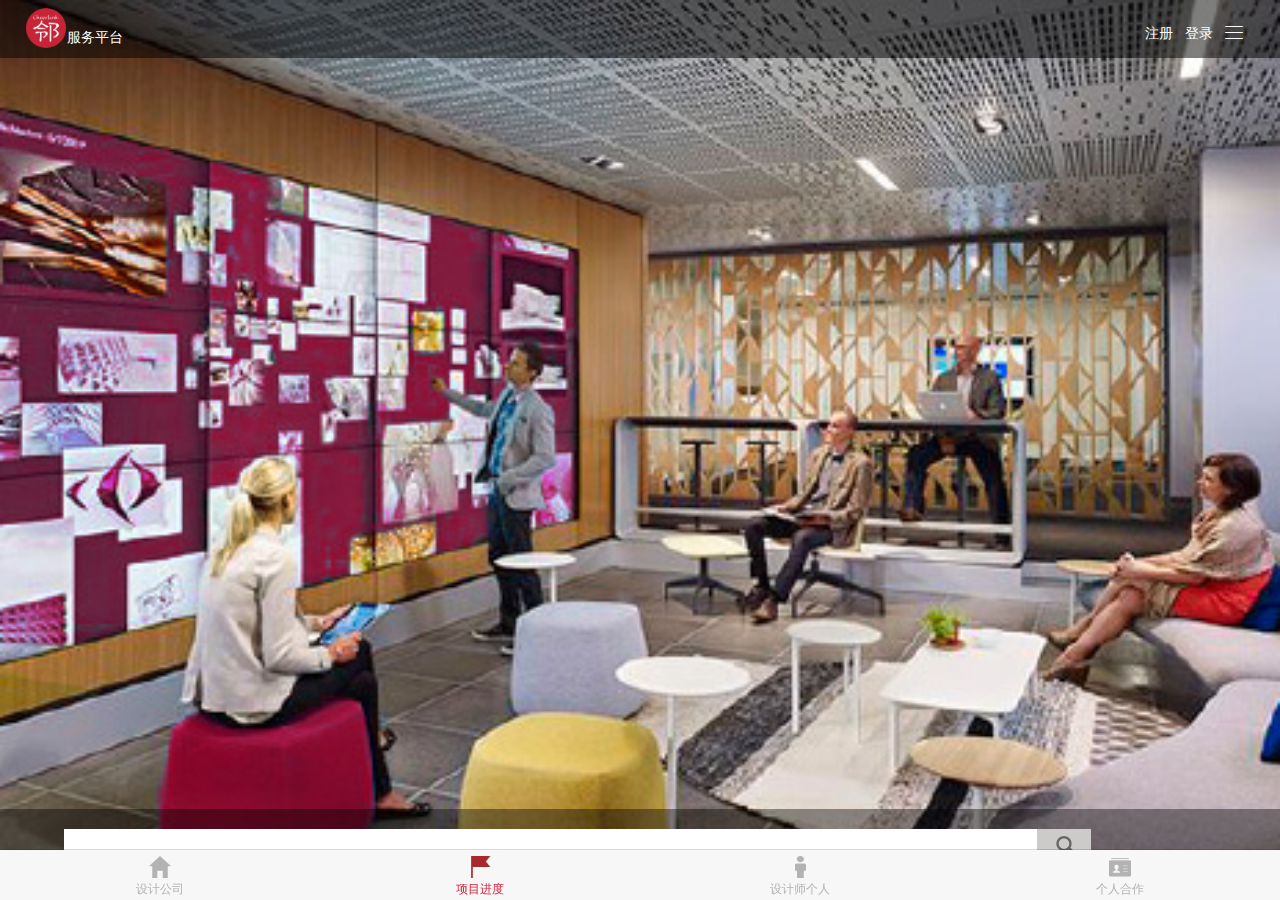
<file: product.html>
<!DOCTYPE html>
<html>
<head>
    <meta charset="utf-8">
    <meta name="viewport" content="width=device-width,initial-scale=1,minimum-scale=1,maximum-scale=1,user-scalable=no" />
    <meta name="HandheldFriendly" content="true">
    <!-- 微软的老式浏览器 -->
    <meta name="MobileOptimized" content="320">
    <!-- UC强制竖屏 -->
    <meta name="screen-orientation" content="portrait">
    <!-- QQ强制竖屏 -->
    <meta name="x5-orientation" content="portrait">
    <!-- UC强制全屏 -->
    <meta name="full-screen" content="yes">
    <!-- QQ强制全屏 -->
    <meta name="x5-fullscreen" content="true">
    <!-- UC应用模式 -->
    <meta name="browsermode" content="application">
    <!-- QQ应用模式 -->
    <meta name="x5-page-mode" content="app">
    <title>Cheer-link创邻服务平台</title>
    <link href="css/mui.min.css?v=0329" rel="stylesheet"/>
	<link href="css/style.css?v=0329" rel="stylesheet"/>
</head>
<body>
<div class="mask_logo">
	<div class="float_left">
		<img src="images/logo.png" width='40px' height='40px'/>
		<span>服务平台</span>
	</div>
	<div class="float_right">
		<a href="examine.html">注册</a>
		<a href="login.html">登录</a>
		<a id="offCanvasBtn" href="#offCanvasSide" class="mui-icon mui-action-menu mui-icon-bars"></a>
	</div>
</div>
<nav class="mui-bar mui-bar-tab footnav">
	<a class="mui-tab-item" href="index.html" id="designCom">
		<span class="tab_pic tab_pic1"></span>
		<span class="mui-tab-label tabs">设计公司</span>
	</a>
	<a class="mui-tab-item  mui-active" href="product.html"  id="product">
		<span class="tab_pic2 tab_pic"></span>
		<span class="mui-tab-label tabs">项目进度</span>
	</a>
	<a class="mui-tab-item" href="design.html"  id="designPer">
		<span class="tab_pic3 tab_pic"></span>
		<span class="mui-tab-label tabs">设计师个人</span>
	</a>
	<a class="mui-tab-item" href="person.html"  id="person">
		<span class="tab_pic4 tab_pic"></span>
		<span class="mui-tab-label tabs">个人合作</span>
	</a>
</nav>
<!--侧滑菜单容器-->
		<div id="offCanvasWrapper" class="mui-off-canvas-wrap">
			<!--菜单部分-->
			<aside id="offCanvasSide" class="mui-off-canvas-right">
				<div id="offCanvasSideScroll" class="mui-scroll-wrapper">
					<div class="mui-scroll">
						<div class="inBanner">
							<div class="in_tx"><img src="images/in_tx.jpg"></div>
						</div>
						<p class="zhangh">我的账号</p>
						<ul class="mui-table-view sidebar">
							<li class="mui-table-view-cell mui-collapse sbar">
								<a class="mui-navigate-right" href="#">已合作</a>
								<div class="mui-collapse-content SubNav">
									<div class="subNav current"><a href="projectprocess.html">项目进度</a></div>
									<div class="subNav"><a href="team.html">自由设计师/团队</a></div>
								</div>
							</li>
							<li class="mui-table-view-cell mui-collapse sbar">
								<a class="mui-navigate-right" href="#">历史合作</a>
								<div class="mui-collapse-content SubNav">
									<div class="subNav current"><a href="projectprocess.html">项目进度</a></div>
									<div class="subNav"><a href="team.html">自由设计师/团队</a></div>
								</div>
							</li>
							<li class="mui-table-view-cell mui-collapse sbar">
								<a href="#">个人资料修改</a>	
							</li>
							<li class="mui-table-view-cell mui-collapse sbar">
								<a href="javascript:void(0);" id="issueB">需求发布</a>
							</li>
							<li class="mui-table-view-cell mui-collapse sbar">
								<a href="javascript:void(0);" id="collectB">收藏</a>	
							</li>
							<li class="mui-table-view-cell mui-collapse lastList sbar">
								<a href="javascript:void(0);" id="enterpriseB">企业帮</a>
							</li>
						</ul>	
						<p class="sign_out"><input type='button' value="退出登录"/></p>
					</div>
		</aside>
		
	<div class="mui-inner-wrap">
	
	<div class="wrap">
		<div class="wrap_top">
			<div class="banner">
				<img src="images/banner.jpg"/>
				<div class="search">
				<input type="text"/>
				<button></button>
				</div>
			</div>
		</div>
	</div>
	<div class="mui-content">
		<div class="project">
			<div class="progress">
				<div class="begin">
					START
				</div>
				<div class="circle_line">
					<div class="line"></div>
					<p class="cirle1 col_dc4f4e"><span></span><span class="text_1 text_all active">匹配</span></p>
					<p class="cirle1 col_f15a24"><span></span><span class="text_2 text_all ">初谈</span></p>
					<p class="cirle1 col_fbb951"><span></span><span class="text_1 text_all">招标</span></p>
					<p class="cirle1 col_39b54a"><span></span><span class="text_2 text_all">中标</span></p>
					<p class="cirle1 col_1b1464"><span></span><span class="text_1 text_all">合同</span></p>
					<p class="cirle1 col_0071bc"><span></span><span class="text_2 text_all">执行</span></p>
					<p class="cirle1 col_1b1464"><span></span><span class="text_1 text_all">完成</span></p>
				</div>
				<div class="begin">
					END
				</div>
			</div>
			<ul class="project_tab">
				<a href="productDetials.html"><li class="list_active">项目A</li></a>
				<a href="productDetials.html"><li class="list_bg">项目B</li></a>
				<a href="productDetials.html"><li>项目C</li></a>
				<a href="productDetials.html"><li class="list_bg">项目D</li></a>
				<a href="productDetials.html"><li>项目E</li></a>
				<a href="productDetials.html"><li  class="list_bg">项目F</li></a>
				<a href="productDetials.html"><li>项目G</li></a>
				<a href="productDetials.html"><li  class="list_bg">项目H</li></a>
			</ul>
		</div>
		</div>
		<div class="mui-off-canvas-backdrop"></div>
		</div>
</div>
	
</body>
</html>
<script src="js/scripts.js"></script>
<script src="js/mui.min.js"></script>
	<script>
		mui.init({
			swipeBack:true
		})
		var issue = document.getElementById('issueB');
		var collect = document.getElementById('collectB');
		var enterprise  = document.getElementById('enterpriseB');
		issue.addEventListener("touchend", function(){
			document.location.href='issue.html';
		});
		issue.addEventListener("click", function(){
			document.location.href='issue.html';
		});
		collect.addEventListener("touchend", function(){
			document.location.href='team.html';
		});
		collect.addEventListener("click", function(){
			document.location.href='team.html';
		});
		enterprise.addEventListener("touchend", function(){
			document.location.href='issue.html';
		});
		enterprise.addEventListener("click", function(){
			document.location.href='issue.html';
		});
		var offCanvasWrapper = mui('#offCanvasWrapper');
			 //主界面容器
			var offCanvasInner = offCanvasWrapper[0].querySelector('.mui-inner-wrap');
			 //菜单容器
			var offCanvasSide = document.getElementById("offCanvasSide");
			 //Android暂不支持整体移动动画
			/*if (!mui.os.android) {
				document.getElementById("move-togger").classList.remove('mui-hidden');
				var spans = document.querySelectorAll('.android-only');
				for (var i = 0, len = spans.length; i < len; i++) {
					spans[i].style.display = "none";
				}
			}*/
			 //移动效果是否为整体移动
			var moveTogether = false;
			 //侧滑容器的class列表，增加.mui-slide-in即可实现菜单移动、主界面不动的效果；
			var classList = offCanvasWrapper[0].classList;
					offCanvasSide.classList.remove('mui-transitioning');
					offCanvasSide.setAttribute('style', '');
					classList.remove('mui-slide-in');
					classList.remove('mui-scalable');
					classList.add('mui-slide-in');
			 //主界面和侧滑菜单界面均支持区域滚动；
			mui('#offCanvasSideScroll').scroll();
			mui('#offCanvasContentScroll').scroll();
			 //实现ios平台的侧滑关闭页面；
			if (mui.os.plus && mui.os.ios) {
				offCanvasWrapper[0].addEventListener('shown', function(e) { //菜单显示完成事件
					plus.webview.currentWebview().setStyle({
						'popGesture': 'none'
					});
				});
				offCanvasWrapper[0].addEventListener('hidden', function(e) { //菜单关闭完成事件
					plus.webview.currentWebview().setStyle({
						'popGesture': 'close'
					});
				});
			}
	</script>
</file>
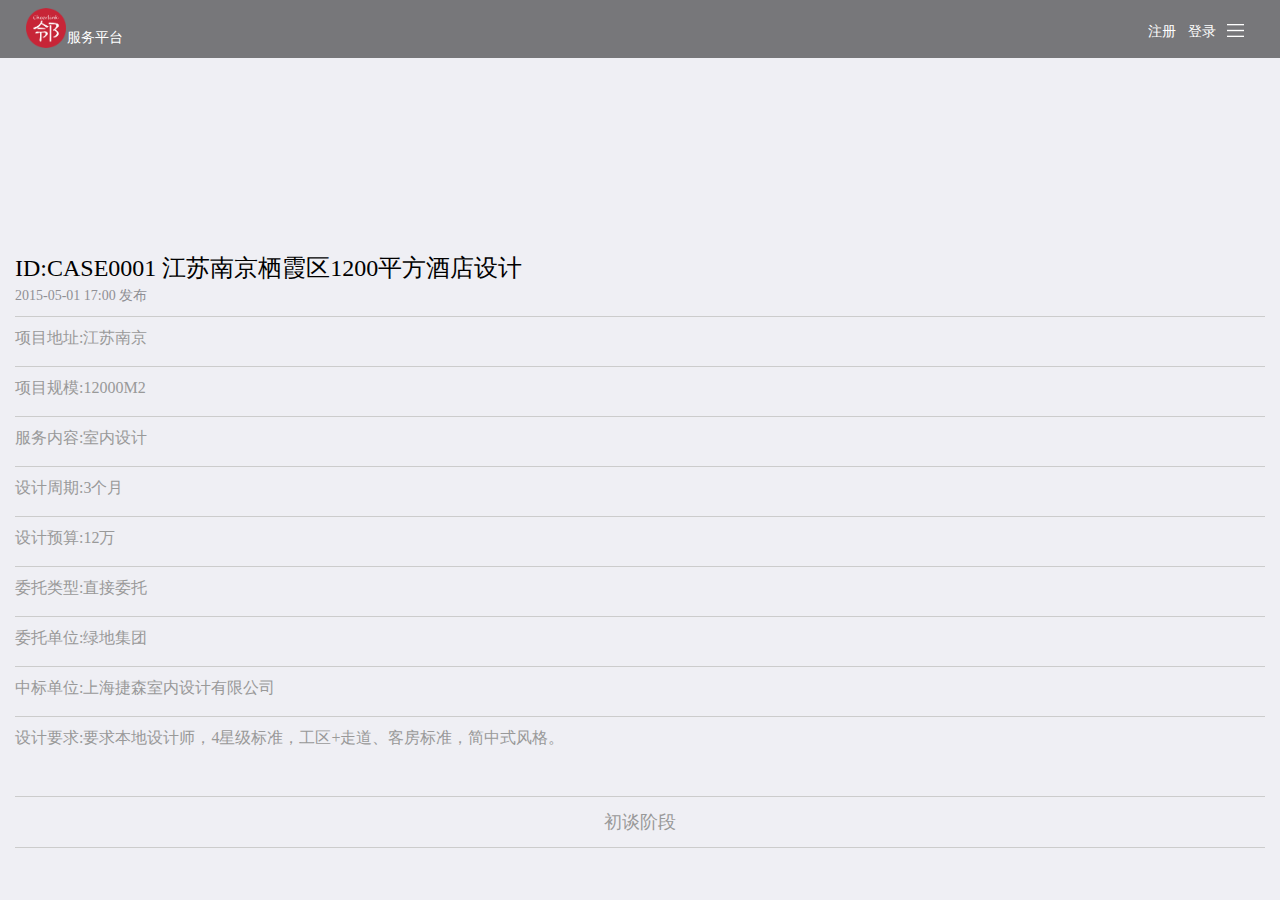
<file: productDetials.html>
<!DOCTYPE html>
<html>
<head>
    <meta charset="utf-8">
    <meta name="viewport" content="width=device-width,initial-scale=1,minimum-scale=1,maximum-scale=1,user-scalable=no" />
    <title>Cheer-link创邻服务平台</title>
    <link href="css/mui.min.css" rel="stylesheet"/>
	<link href="css/style.css" rel="stylesheet"/>
</head>
<body>
	
	<div class="mask_logo">
		<div class="float_left">
			<img src="images/logo.png" width='40px' height='40px'/>
			<span>服务平台</span>
		</div>
		<div class="float_right">
			<a href="">注册</a>
			<a href="">登录</a>
			<a href="" class="total"><img src="images/l_icon_1.png"/></a>
		</div>
	</div>
	<div class="wrap">
		<div class="productWrap">
			<h2>ID:CASE0001 江苏南京栖霞区1200平方酒店设计</h2>
			<p>2015-05-01 17:00 发布</p>
			<ul class="proDet">
				<li>项目地址:江苏南京</li>
				<li>项目规模:12000M2</li>
				<li>服务内容:室内设计</li>
				<li>设计周期:3个月</li>
				<li>设计预算:12万</li>
				<li>委托类型:直接委托</li>
				<li>委托单位:绿地集团</li>
				<li>中标单位:上海捷森室内设计有限公司</li>
				<li>设计要求:要求本地设计师，4星级标准，工区+走道、客房标准，简中式风格。</li>
			</ul>
			<div class="prodStep">初谈阶段</div>
		</div>
	</div>
</body>
</html>
<script src="js/mui.min.js"></script>
<script type="text/javascript" charset="utf-8">
	mui.init({
		swipeBack:true //启用右滑关闭功能
	});
	var slider = mui("#slider");
	slider.slider({
		interval: 0
	});
</script>
</file>
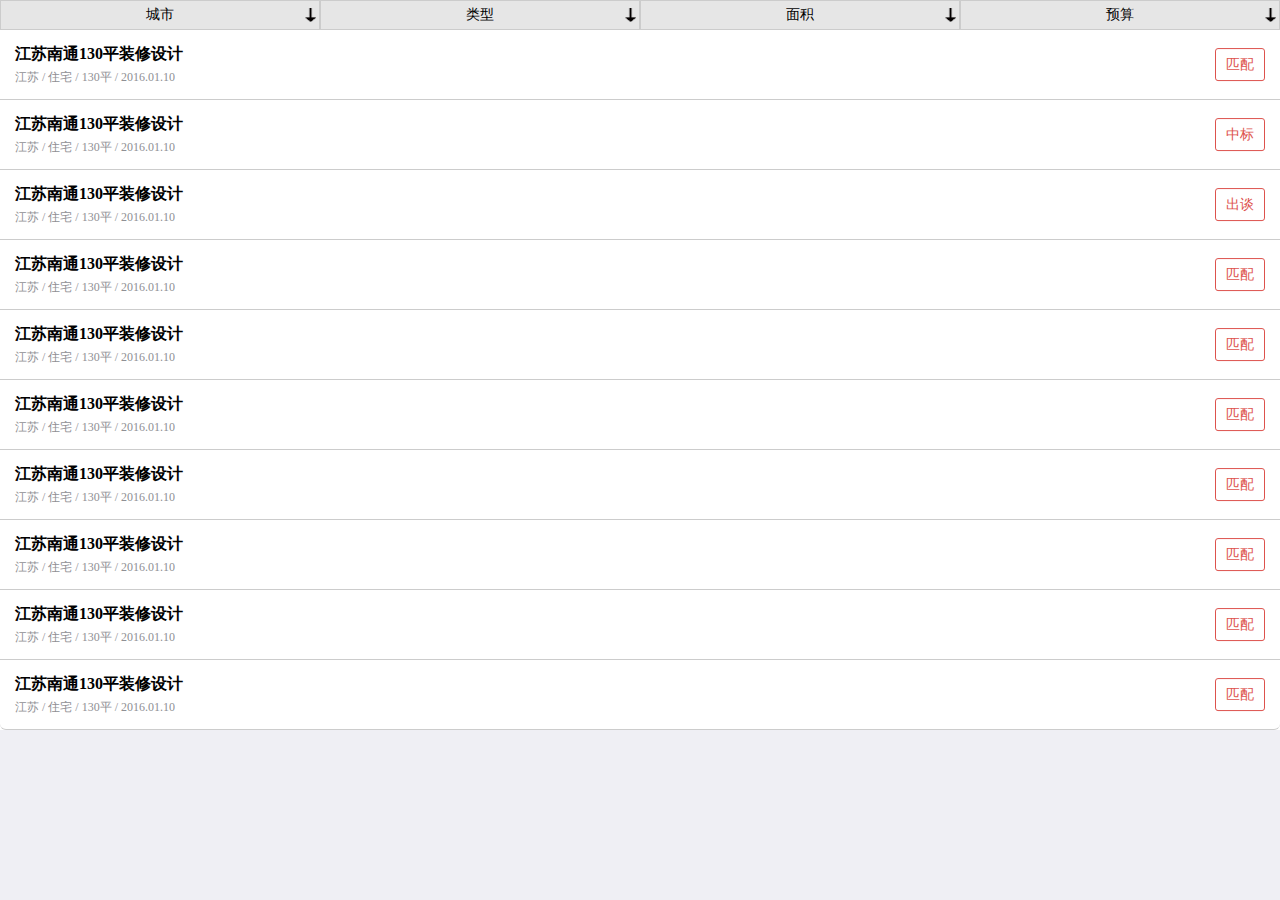
<file: projectprocess.html>
<!DOCTYPE html>
<html>
<head>
    <meta charset="utf-8">
    <meta name="viewport" content="width=device-width,initial-scale=1,minimum-scale=1,maximum-scale=1,user-scalable=no" />
    <title>Cheer-link创邻服务平台</title>
    <link href="css/mui.min.css" rel="stylesheet"/>
	<link href="css/style.css" rel="stylesheet"/>
</head>
<body>
	<div class="mui-content">
		<div class="pic_tool">
			<a href="">城市</a><a href="">类型</a><a href="">面积</a><a href="">预算</a>
		</div>
			<div class="mui-card new_card">
				<ul class="mui-table-view">
					<li class="mui-table-view-cell">
						<div class="card_info">
							<h4>江苏南通130平装修设计</h4>
							<p>江苏 / 住宅 / 130平 / 2016.01.10</p>
						</div>
						<button type="button" class="mui-btn mui-btn-danger mui-btn-outlined">
							匹配
						</button>
					</li>
					<li class="mui-table-view-cell">
						<div class="card_info">
							<h4>江苏南通130平装修设计</h4>
							<p>江苏 / 住宅 / 130平 / 2016.01.10</p>
						</div>
						<button type="button" class="mui-btn mui-btn-danger mui-btn-outlined">
							中标
						</button>
					</li>
					<li class="mui-table-view-cell">
						<div class="card_info">
							<h4>江苏南通130平装修设计</h4>
							<p>江苏 / 住宅 / 130平 / 2016.01.10</p>
						</div>
						<button type="button" class="mui-btn mui-btn-danger mui-btn-outlined">
							出谈
						</button>
					</li>
					<li class="mui-table-view-cell">
						<div class="card_info">
							<h4>江苏南通130平装修设计</h4>
							<p>江苏 / 住宅 / 130平 / 2016.01.10</p>
						</div>
						<button type="button" class="mui-btn mui-btn-danger mui-btn-outlined">
							匹配
						</button>
					</li>
					<li class="mui-table-view-cell">
						<div class="card_info">
							<h4>江苏南通130平装修设计</h4>
							<p>江苏 / 住宅 / 130平 / 2016.01.10</p>
						</div>
						<button type="button" class="mui-btn mui-btn-danger mui-btn-outlined">
							匹配
						</button>
					</li>
					<li class="mui-table-view-cell">
						<div class="card_info">
							<h4>江苏南通130平装修设计</h4>
							<p>江苏 / 住宅 / 130平 / 2016.01.10</p>
						</div>
						<button type="button" class="mui-btn mui-btn-danger mui-btn-outlined">
							匹配
						</button>
					</li>
					<li class="mui-table-view-cell">
						<div class="card_info">
							<h4>江苏南通130平装修设计</h4>
							<p>江苏 / 住宅 / 130平 / 2016.01.10</p>
						</div>
						<button type="button" class="mui-btn mui-btn-danger mui-btn-outlined">
							匹配
						</button>
					</li>
					<li class="mui-table-view-cell">
						<div class="card_info">
							<h4>江苏南通130平装修设计</h4>
							<p>江苏 / 住宅 / 130平 / 2016.01.10</p>
						</div>
						<button type="button" class="mui-btn mui-btn-danger mui-btn-outlined">
							匹配
						</button>
					</li>
					<li class="mui-table-view-cell">
						<div class="card_info">
							<h4>江苏南通130平装修设计</h4>
							<p>江苏 / 住宅 / 130平 / 2016.01.10</p>
						</div>
						<button type="button" class="mui-btn mui-btn-danger mui-btn-outlined">
							匹配
						</button>
					</li>
					<li class="mui-table-view-cell">
						<div class="card_info">
							<h4>江苏南通130平装修设计</h4>
							<p>江苏 / 住宅 / 130平 / 2016.01.10</p>
						</div>
						<button type="button" class="mui-btn mui-btn-danger mui-btn-outlined">
							匹配
						</button>
					</li>
				</ul>
			</div>
		</div>
</body>
</html>
<script src="js/mui.min.js"></script>
<script type="text/javascript" charset="utf-8">
	mui.init({
		swipeBack:true //启用右滑关闭功能
	});
	var slider = mui("#slider");
	slider.slider({
		interval: 0
	});
</script>
</file>
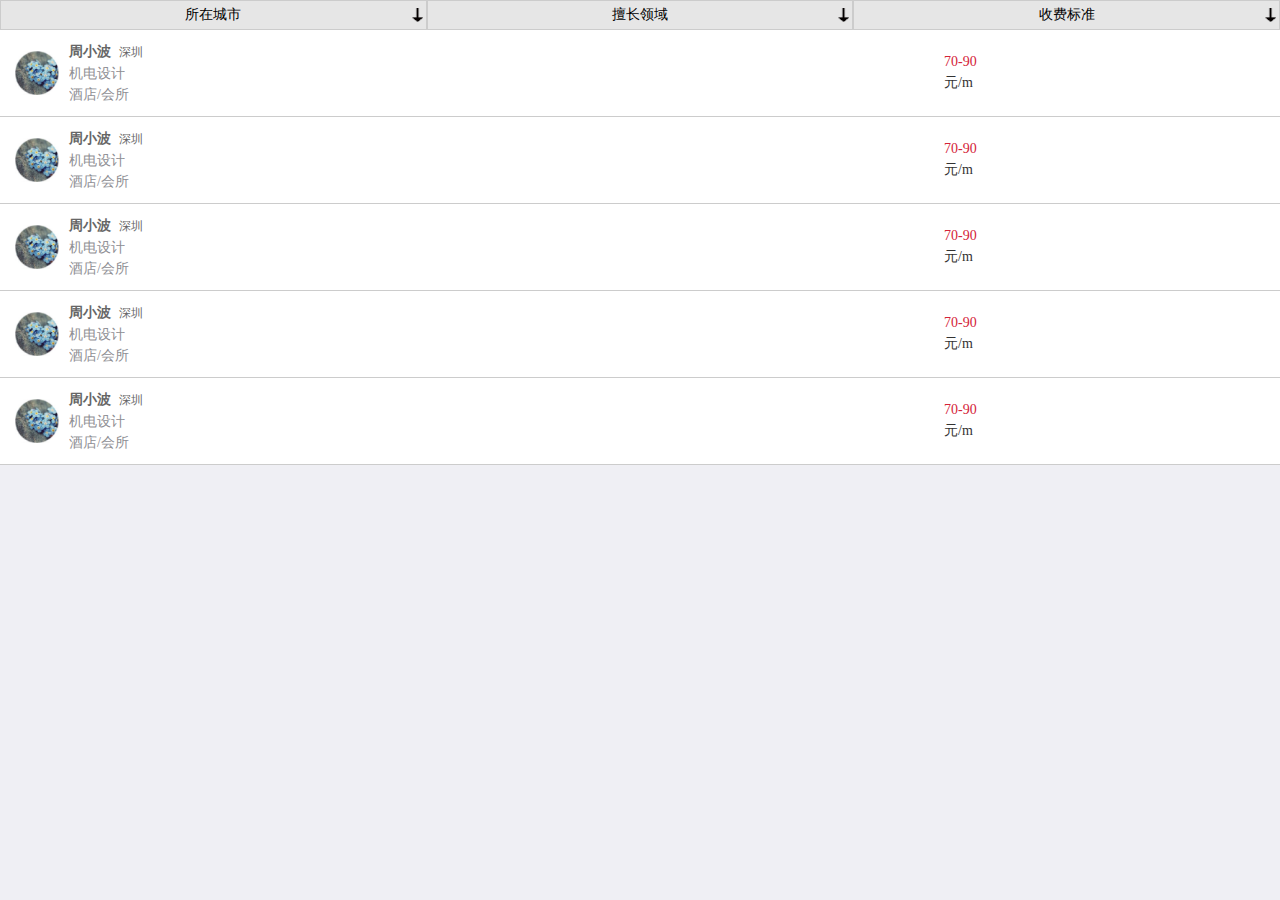
<file: team.html>
<!DOCTYPE html>
<html>
<head>
    <meta charset="utf-8">
    <meta name="viewport" content="width=device-width,initial-scale=1,minimum-scale=1,maximum-scale=1,user-scalable=no" />
    <title>Cheer-link创邻服务平台</title>
    <link href="css/mui.min.css" rel="stylesheet"/>
	<link href="css/style.css" rel="stylesheet"/>
</head>
<body>
	<div class="mui-content team_info">
		<div class="pic_tool">
			<a href="">所在城市</a><a href="">擅长领域</a><a href="">收费标准</a>
		</div>
		<ul class="mui-table-view">
				<li class="mui-table-view-cell mui-media mediaList">
					<a href="javascript:;">
						<img class="mui-media-object mui-pull-left new_big" src="images/touxiang1.jpg"/>
						<div class="cordList">
							<span>周小波</span>深圳
							<p class='mui-ellipsis'>机电设计</p>
							<p class='mui-ellipsis'>酒店/会所</p>
						</div>
						<div class="mui_pull_right"><span class="carea">70-90</span>元/m</div>
					</a>
				</li>
				<li class="mui-table-view-cell mui-media mediaList">
					<a href="javascript:;">
						<img class="mui-media-object mui-pull-left new_big" src="images/touxiang1.jpg"/>
						<div class="cordList">
							<span>周小波</span>深圳
							<p class='mui-ellipsis'>机电设计</p>
							<p class='mui-ellipsis'>酒店/会所</p>
						</div>
						<div class="mui_pull_right"><span class="carea">70-90</span>元/m</div>
					</a>
				</li>
				<li class="mui-table-view-cell mui-media mediaList">
					<a href="javascript:;">
						<img class="mui-media-object mui-pull-left new_big" src="images/touxiang1.jpg"/>
						<div class="cordList">
							<span>周小波</span>深圳
							<p class='mui-ellipsis'>机电设计</p>
							<p class='mui-ellipsis'>酒店/会所</p>
						</div>
						<div class="mui_pull_right"><span class="carea">70-90</span>元/m</div>
					</a>
				</li>
				<li class="mui-table-view-cell mui-media mediaList">
					<a href="javascript:;">
						<img class="mui-media-object mui-pull-left new_big" src="images/touxiang1.jpg"/>
						<div class="cordList">
							<span>周小波</span>深圳
							<p class='mui-ellipsis'>机电设计</p>
							<p class='mui-ellipsis'>酒店/会所</p>
						</div>
						<div class="mui_pull_right"><span class="carea">70-90</span>元/m</div>
					</a>
				</li>
				<li class="mui-table-view-cell mui-media mediaList">
					<a href="javascript:;">
						<img class="mui-media-object mui-pull-left new_big" src="images/touxiang1.jpg"/>
						<div class="cordList">
							<span>周小波</span>深圳
							<p class='mui-ellipsis'>机电设计</p>
							<p class='mui-ellipsis'>酒店/会所</p>
						</div>
						<div class="mui_pull_right"><span class="carea">70-90</span>元/m</div>
					</a>
				</li>
		</ul>
	</div>
</body>
</html>
<script src="js/mui.min.js"></script>
<script type="text/javascript" charset="utf-8">
	mui.init({
		swipeBack:true //启用右滑关闭功能
	});
	var slider = mui("#slider");
	slider.slider({
		interval: 0
	});
</script>
</file>
<file: css/style.css>
html,body{
	font-size:62.5%;
	height:100%;
	overflow-x:hidden;
	font-family: 'microsoft yahei';
}
ul li{
list-style:none;
}
.ml_20{
	margin-left:20px;
}
.ml_10{
	margin-left:10px;
}
.bg_fff{
	background:#fff!important;
	}
.mui-off-canvas-wrap.mui-slide-in .mui-off-canvas-right{
	z-index:10000!important;
	-webkit-transform:translate3d(200%,0,0);
	position: fixed;
	top:0;
}
/* 登陆页面 */
.bg_pic{
	width:100%;
	height:100%;
	background:url('../images/bg.jpg');
	background-size: cover;
}
.bg_pic .logo{
	padding-top:50px;
	width:100%;
}
.bg_pic .logo img{
	display:block;
	width:100px;
	margin:0 auto 50px;
}
.login{
	width:90%;
	margin:0 auto;

}
.login input{
	padding-left:60px;
	height:46px;
	border:none;
}
.login .person{
	background:#fff url('../images/person.png') no-repeat left center;
	background-size:47px 46px;
	margin-bottom:25px;
}
.login .password{
	background:#fff url('../images/password.png') no-repeat left center;
	background-size:47px 46px;
	margin-bottom:16px;
}
.login .rememberpassword{
	width:20px;
	height:20px;
	margin-right:2%;
	vertical-align: middle;
	border:none;
}
.login label{
	color:#fff;
	font-size:14px;

}
.login .forgetpassword{
	float:right;
	color:#fff;
	font-size:14px;
}
.login .loginBtn{
	display:block;
	width:96%;
	margin:0 auto;
	text-align: center;
	height:42px;
	line-height:42px;
	color:#fff;
	margin-top:20px;
	background:rgba(168,41,41,0.7);
	border:none;
	font-size:18px;
}
.register{
	width:90%;
	text-align: center;
	color:#fff;
	padding:20px 0;
	margin:0 auto;
	font-size:14px;
	border-bottom:1px dashed #ccc;
}
.register a{
	color:#fff;
	text-decoration: underline;
	font-size:14px;
}
.thridcoop{
	width:90%;
	margin:0 auto;
	color:#fff;
	font-size:16px;
	line-height:50px;
}
.thridcoop a{
	width:100%;
	vertical-align:-10px;
	margin-right:5px;
}
.thridcoop a img{
	display:inline-block;
	width:31px;
}
@media screen and (max-height:480px){
	.bg_pic .logo{
		padding-top:30px;
		width:100%;
	}
	.bg_pic .logo img{
		width:80px;
		margin:0 auto 30px;
	}
}
/* 审核资料 */
.examine_tabs{
	margin-top:22px;
	margin-bottom:30px;
	width:100%;
	text-align: center;
}
.examine_tabs .examine_tab{
	display:inline-block;
	width:93px;
	margin:0 5px;
	text-align: center;
	background:#656666;
	height:93px;
	border-radius: 50%;
	line-height:93px;
	color:#fff;
	font-size:16px;
}
.examine_tabs .examine_tab.active{
	background:#d45c69;
}
.examine_cont{
	text-align: center;
	color:#333;
	font-size:16px;
	margin-bottom:14px;
}
.examine_from{
	width:90%;
	margin:0 auto;
}
.examine_from p a{
	color:#808080;

}
.examine_from p .bdUP{
	margin-left:25%;
}
.examine_from .pic_up{
	width:47%;
	height:33px;
	border:1px solid #ccc;
	margin-bottom:0;
}
.examine_from input.all_news{
	width:65%;
}
.projectType{
	width:65%;
	height:33px;
	border:1px solid #ccc;
	margin-bottom:0;
}
.examine_from  .iconBtn{
	display:inline-block;
	width:25px;
	height:25px;
	vertical-align: middle;
	margin-left:2px;
}
.examine_from  .iconRight{
	background:url('../images/dui.png') no-repeat center;
	background-size:25px 17px;
}
.examine_from  .iconError{
	background:url('../images/error.png') no-repeat center;
	background-size:15px 15px;
}
.examine_from .examine_btn{
	width:15%;
	background:#d45c69;
	color:#fff;
	margin-left:3%;
	height:28px;
	border:none;
	text-align: center;
	vertical-align: middle;
}
.examine_from span{
	display:inline-block;
	width:25%;
	font-size:14px;
	color:#333;
}
/* ------------- */
.float_left{
	float:left;
}
.float_right{
	float:right;
}
.mask_logo{
	width:100%;
	height:58px;
	background:rgba(0,0,0,0.5);
	position:absolute;
	/*-webkit-transform:translate3d(0,0,0);
	transform:translate3d(0,0,0);*/
	top:0;
	left:0;
	color:#fff;
	z-index:50;
	font-family:'microsoft yahei';
	padding:0 2%;
}
.mask_logo img{
	margin-top:8px;

}
.mask_logo span{
	vertical-align:6px;
	font-size:14px;
}
.mask_logo a{
	color:#fff;
	cursor:pointer;
	line-height:64px;
	margin-right:10px;
	font-size:14px;
}
.mask_logo a:before{
	font-size:20px;
}
.mask_logo .total{
	vertical-align:-2px;
}
/*弹窗*/
.banner {
	height:auto;
	width:100%;
	margin:0 auto;
	overflow:hidden;
	position:relative;
}
.banner  img{
	width:100%;
	display:block;
}
.search{
	position:absolute;
	z-index:10;
	bottom:0;
	width:100%;
	background:rgba(0,0,0,0.4);
	display:table;
	height:74px;
	padding-left:5%;
	padding-top:20px;
}
.search input{
	float:left;
	width:80%;
	border:none;
	height:34px;
	border-radius:0;
}	
.search button{
	float:left;
	width:20%;
	height:34px;
	background:url('../images/search.jpg') no-repeat;
	text-align:center;
	line-height:40px;
	border:none;
	border-radius:0;
}
.mui-tab-label.tabs{
	display:block;
	width:100%;
	color:#B3B3B3;
	font-size:12px;
	line-height:6px;
}
.title{
				margin: 20px 15px 10px;
				color: #6d6d72;
				font-size: 15px;
			}
			
			.oa-contact-cell.mui-table .mui-table-cell {
				padding: 11px 0;
				vertical-align: middle;
			}
			
			.oa-contact-cell {
				position: relative;
				margin: -11px 0;
			}
	
			.oa-contact-avatar {
				width: 75px;
			}
			.oa-contact-avatar img {
				border-radius: 50%;
			}
			.oa-contact-content {
				width: 100%;
			}
			.oa-contact-name {
				margin-right: 20px;
			}
			.oa-contact-name, oa-contact-position {
				float: left;
			}
			nav.mui-bar-tab{
				height:45px;
			}
nav.mui-bar-tab .mui-tab-item{
	padding-top:3px;
	padding-bottom:5px;
}
.tab_pic{
	width:22px;
	height:22px;
	display:inline-block;
	background-size:contain;
}
.mui-active  .tab_pic1{
	background:url('../images/icon_1_ac.png') no-repeat;background-size:contain;
}
.tab_pic1{
	background:url('../images/icon_1.png') no-repeat;background-size:contain;
}
.mui-active  .tab_pic2{
	background:url('../images/icon_2_ac.png') no-repeat;background-size:contain;
}
.tab_pic2{
	background:url('../images/icon_2.png') no-repeat;background-size:contain;
}
.mui-active  .tab_pic3{
	background:url('../images/icon_3_ac.png') no-repeat;background-size:contain;
}
.tab_pic3{
	background:url('../images/icon_3.png') no-repeat;background-size:contain;
}
.mui-active  .tab_pic4{
	background:url('../images/icon_4_ac.png') no-repeat;background-size:contain;
}
.tab_pic4{
	background:url('../images/icon_4.png') no-repeat;background-size:contain;
}
.mui-bar  .mui-active .tabs{
	color:#D42238;
	font-size:12px;
	line-height:6px;
}
/*tab1*/
.content{
	background:#515151;
	height:100%;
	color:#fff;
	text-align:center;
	font-family:'microsoft yahei';
	padding-bottom:8%;
	
}
.content h1,.content h2{
	margin-top:0;
	padding-top:8%;
	font-weight:normal;
	color:#BF2A3A;
	font-size:3rem;
}
.content h2{
	font-size:1.6rem;
	padding-top:0;
}
.content > p{
	width:80%;
	background:#717171;
	height:2px;
	margin:15px auto 20px;
}
.content_tool{
	margin-bottom:20px;
}
.content_tool a{
	color:#fff;
	margin:0 10px;
	font-size:1.8rem;
	
}
.tool_phone{
	font-size:2.6rem;
}
.tool_workday{
	color:#ccc;
	font-size:1.6rem;
	padding:5px 0;
}
.tool_btn{
	width:120px;
	border-radius:20px;
	padding:5px 0;
	margin:5px auto 20px;
	background:#d42238;
	font-size:1.6rem;
}
.tool_address p{
	color:#fff;
	font-size:1.6rem;
}
.pic{
	width:100%;
	margin:0 auto;
	padding-top:5%;
}
.pic_text{
	width:50%;
	display:inline-block;
	position: relative;
}
.pic_info{
	position:absolute;
	top:5%;
	right:5%;
	width:43%;
	height:25px;
	line-height:25px;
	border-top-left-radius: 20px;
	border-bottom-left-radius: 20px;
	background:#c62537;
	color:#fff;
	font-size:12px;
}
.pic_text .txt{
	position: absolute;
	width:100%;
	bottom:9px;
	left:5%;
	height:45%;
	text-align: left;
	padding-top:30px;
	padding-left:10px;
	font-size:16px;
	font-weight:bold;
	border-bottom-left-radius:9px;
	border-bottom-right-radius:35px;
	background:url('../images/mask.png') no-repeat;
	background-size:90%;
} 
.pic_text .txt p{
	color:#fff;
	line-height:20px;
	margin-bottom:0;
}
.pic_text img{
/* 	margin-left:5px; */
	width:90%;
}
.mui-table-view:after{
	background-color:transparent;
}
.mui-table-view li{
	text-align:center;
}
div.mui-scroll-wrapper{
	position:static;
}
.sub_banner{
	width:100%;
	background:#fff;
	padding:10px;
}
.sub_banner img{
	width:100%;	
	margin:0 auto;
}
.pic_tool{
	display:table;
	width:100%;
	background:#E6E6E6;
	
}
.pic_tool a{
	display:table-cell;
	color:#000;
	border:1px solid #ccc;
	box-sizing:border-box;
	text-align:center;
	line-height:2.8rem;
	font-size:14px;
	width:25%;
	position: relative;
}
.pic_tool a:before{
	content:'';
	width:11px;
	height:15px;
	right:3px;
	top:25%;
	background:url(../images/toudown.png) no-repeat;
	background-size:100% auto;
	position:absolute;
}
.mui-scroll{
	padding-top:20px;
	background:#fff;
}
.mui-table-view-cell:after{
	display:none;
}
.mui-table-view:before{
display:none;}
.mui-table-view-chevron .mui-table-view-cell{
	padding-right:15px;
}
.project{
	display:table;
	width:100%;
	box-sizing:border-box;
}
.progress{
	display:table-cell;
	width:70%;
	padding-top:10%;

	text-align:center;
}
.project ul{
	display:table-cell;
	width:30%;
}
.mui-table-view .mui-media-object{
	max-width:88px;
	width:88px;
	height:88px;
}
.mui-table-view .mui-media-object.new_big{
	max-width:44px;
	width:44px;
	height:44px;
	margin-top:10px;
}
.mui-media-body{
	border-bottom:1px solid #ccc;
}
.mui-media-body p{
	text-align:left;
	color:#333;
}
.mui-media-body .money_list{
margin-top:5px;
	color:#D42238;
}
.progress .begin{
	width:10rem;
	background:#29abe2;
	padding:10px 0;
	text-align:center;
	color:#fff;
	font-size:1.6rem;
	border-radius:20px;
	position:relative;
	left:50%;
	margin-left:-5rem;

}
.circle_line{
	position:relative;
	width:10rem;
	left:50%;

}
.line{
	width:2px;
	height:100%;
	background:#ccc;
	position:absolute;
	top:-25px;
}
.cirle1{
	width:30px;
	height:30px;
	border-radius:50%;
	background:transparent;
	position:relative;
	left:-15px;
	z-index:3;
	margin-top:20%;
}
.col_dc4f4e{
	border:3px solid #dc4f4e;
}
.col_f15a24{
	border:3px solid #f15a24;
}
.col_dc4f4e span{
		background:#dc4f4e;
}
.col_f15a24 span{
		background:#f15a24;
}
.col_fbb951{
	border:3px solid #fbb951;
}
.col_fbb951 span{
		background:#fbb951;
}
.col_39b54a{
	border:3px solid #39b54a;
}
.col_39b54a span{
		background:#39b54a;
}
.col_1b1464{
	border:3px solid #1b1464;
}
.col_1b1464 span{
		background:#1b1464;
}
.col_0071bc{
	border:3px solid #0071bc;
}
.col_0071bc span{
		background:#0071bc;
}
.cirle1 span{
	display:inline-block;
	width:16px;
	height:16px;
	border-radius:50%;
	margin:4px;
}
.cirle1 .text_all{
	
	color:#333;
	border-radius:0;
	position:absolute;
	width:66px;
	height:auto;
}
.cirle1 .text_1{
	background:url('../images/bg_1.png') no-repeat;
	background-size:contain;
	left:30px;
	top:-10px;
}
.cirle1 .text_2{
	background:url('../images/bg_2.png') no-repeat;
	background-size:contain;
	left:-80px;
	top:-10px;
}
.cirle1 span.active{
	background:url('../images/bg_1_ac.png') no-repeat;
	background-size:contain;
	color:#fff;
}
.project_tab li{
		width:122px;
		height:34px;
		line-height:34px;
		text-align:center;
		background:url('../images/bg_list_3.png') no-repeat;
		margin-bottom:10px;
		font-size:14px;
}
.project_tab li.list_active{
	background:url('../images/bg_list_1.png') no-repeat;
}
.project_tab .list_bg{
	background:url('../images/bg_list_2.png') no-repeat;
}
/* 详情页 */
.wrap_content{
	width:100%;
	text-align: center;
	position: relative;
}
.wrap_content h3{
	margin:20px 0;
}
.wrap_content p{
	font-size:16px;
	color:#666;
}
.wrap_content .appoint{
	display:inline-block;
	width:95px;
	height:32px;
	background:#d42238;
	border-radius: 5px;
	color:#fff;
	line-height:32px;
	margin-bottom:26px;
}
.wrap_content .follow{
	position: absolute;
	right:0;
	top:0;
	width:55px;
	border-left:1px solid #b8b8b8;
}
.wrap_content h3{
	font-size:18px;
}
.wrap_content .follow img{
	width:20px;
}
.wrap_content .follow span{
	display:block;
	font-size:12px;
}
.mui-control-content ul{
	padding:0;
	margin-top:0;
}
.mui-control-content .details_show img{
	width:100%;
}
.mui-control-content .details_name{
	color:#333;
	font-size:14px;
	padding-left:10px;
	padding-top:10px;
}
.mui-control-content .details_des{
	color:#666;
	font-size:14px;
	padding-left:10px;
}
/*.mui-control-content ul{
	background:#fff;
}*/
.mui-control-content li{
	border-bottom:1px solid #eaeaea;
	padding-right:5px;
}
.evaluate{
	overflow:hidden;
	padding-top:20px;

}
.evaluate_pic{
	width:61px;
	margin-left:15px;
	float:left;
}
.evaluate_name{
	float:left;
	width:60px;
	margin-left:15px;
	margin-top:5px;
	font-size:12px;
}
.evaluate_name img{
	width:22px;
	vertical-align:-6px;
	margin-right:7px;
}
.evaluate_name span{
	color:#d42238;
	margin-top:3px;
}
.evaluate_name .eval_time{
	width:70px;
	display:inline-block;
	color:#666;
	margin-top:3px;
	margin-left:-7px;
}
.evaluate_time{
	float:right;
	margin-top:5px;
	font-size:12px;
}
.evaluate_details{
	margin-left:86px;
	padding-bottom:15px;
}
/*资料修改*/
.inBanner{
	width:100%;
	height:22%;
	background:url("../images/inbanner.jpg") no-repeat;
	background-size:100% 100%;
	position: relative;
}
.in_tx{
	border-radius:50%;
	width:80px;
	height:80px;
	overflow:hidden;
	position: absolute;
	bottom:-40px;
	left:50%;
	margin-left:-40px;
}
.in_tx img{
	width:80px;
	height:80px;
}
.zhangh{
	margin-top:45px;
	color:#333;
	font-size:14px;
	text-align: center;
}
.sidebar li{

	border-top:1px solid #ccc;

}
.sidebar li.lastList{
	border-bottom:1px solid #ccc;
}
.mui-off-canvas-right .sign_out{
	text-align: cenetr;
	margin:20px auto 0;
	width:100%;
	text-align: center;
}
.mui-off-canvas-right .sign_out input{
	border-radius: 5px;
	background:#d45c69;
	color:#fff;
	font-size:14px;
	width:60%;
	padding:1% 0;
}
.sbar.mui-active a{
	color:#d42238;
}
.mui-table-view-cell.mui-collapse div.SubNav{
	padding:0;
}
.sbar.mui-active .subNav{
	text-align: left;
	border-top:1px solid #ccc;
	padding:10px 0;
	padding-left:16px;
	font-size:14px;

}
.sbar.mui-active .subNav a{
	color:#000;
}
.sbar.mui-active .current{
	background:#eaeaea
}
div.new_card{
	margin:0;
	border-radius: 0;
	border:none;
}
div.new_card .mui-table-view li{
	text-align: left;
	border-bottom:1px solid #ccc;
}
.card_info h4{
	font-size:16px;
}
.card_info p{
	font-size:12px;
}
.team_info{
	background:#fff;
}
.cordList{
	float:left;
	width:70%;
	font-size:12px;
	color:#666;
}
.mediaList{
	border-bottom:1px solid #ccc;
}
.cordList span{
	font-size:14px;
	font-weight:bold;
	margin-right:8px;
}
.carea{
	display:block;
	width:40px;
	color:#d42238;
	margin-top:10px;
}
.items_form{
	margin-top:40px;
}
/*.items_form span{
	text-align: right;
}*/
.examine_from .cityW{
	width:15%;
}
.examine_from .provinceW{
	width:24%;
}
.province,.city{
	display:inline-block;
	width:24%;
	height:33px;
	border:1px solid #ccc;
}
.items_form span.entrustW{
	width:30%;
}
/*.items_form span.entrustNW{
	width:29%;
}*/
.companyF{
	position: relative;
}
.company{
	position:absolute;
	right:12%;
	top:5px;
	color:#eaeaea;
	font-size:normal;
}
.examine_from  p input{
	padding:5px;
}
.examine_from  p .submitPro{
	width:90%;
	text-align: center;
	margin:5% auto;
	border:none;
	background:#df596a;
	color:#fff;
	font-size:16px;
	margin-left:5%;
}
/*issue*/
.wrap_top .banner .issueBtn{
	border:none;
	position:absolute;
	bottom:8%;
	left:50%;
	margin-left:-20%;
	width:40%;
	color:#fff;
	background:#d42238;
}
.mui-table-cell .ainfo{
	text-align: left;
	line-height:20px;
	font-size:16px;
	font-weight:normal;
}
.mui-table-cell .ainfo img{
	width:20px;
	vertical-align: middle;
	margin-right:5px;
}
.mui-table-cell .adetail{
	color:#333;
	padding-bottom:20px;
	font-size:18px;
	border-bottom:1px solid #ccc;
}
.mui-control-content li.issueCon{
	margin-bottom:20px;
	background:#fff;
}
.mui-control-content .issueAll{
	background:#efeff4;
}
.mui-table-cell .infoContent{
	line-height:22px;
	text-align: left;
	font-size:14px;
}
.issueBor{
	border-bottom:1px solid #ccc;
}
.informationA span{
	margin-right:5px;
}
.informationA span img{
	width:20px;
	height:auto;
	vertical-align: middle;
	margin-right:5px;
}
.issuesay{
	text-align: left;
	padding:10px 20px;
	font-size:14px;
	color:#333;
}
.zan{
	width:13px;
	vertical-align: middle;
	margin-right:10px;
}
.evlBtn{
	width:100%;
	height:60px;
	background:#d42238;
	line-height:60px;
	text-align: center;
	font-size:22px;
	color:#fff;
	margin-top:-20px;
}
.evlBtn img{
	width:20px;
	vertical-align:-4px;
	margin-right:10px;
}
/* 项目细节 */
.productWrap{
	margin-top:20%;
	padding:0 15px;
}
.productWrap h2{
	font-size:24px;
	font-weight:normal;
}
.proDet {
	padding-left:0;
}
.proDet li{
	border-top:1px solid #ccc;
	height:50px;
	padding-top:10px;
	font-size:16px;
	color:#999;
}
.prodStep{
	text-align: center;
	line-height:50px;
	margin-top:30px;
	color:#999;
	font-size:18px;
	border-top:1px solid #ccc;
	border-bottom:1px solid #ccc;
}
.mui-checkbox input[type=checkbox]:before, .mui-radio input[type=radio]:before{
	font-size:22px;
}
.footnav{
}
.mui-control-content .pingjia{
	padding:20px;
	border-bottom:1px solid #ccc;
}
.mui-control-content .pingjia p{
	color:#333;
	font-size:16px;
}
.pingjia .star{
	display:inline-block;
	width:20px;
	height:20px;
	background:url(../images/star.png) no-repeat;
	background-size:100% 100%;
	vertical-align: -5px;
}
</file>
